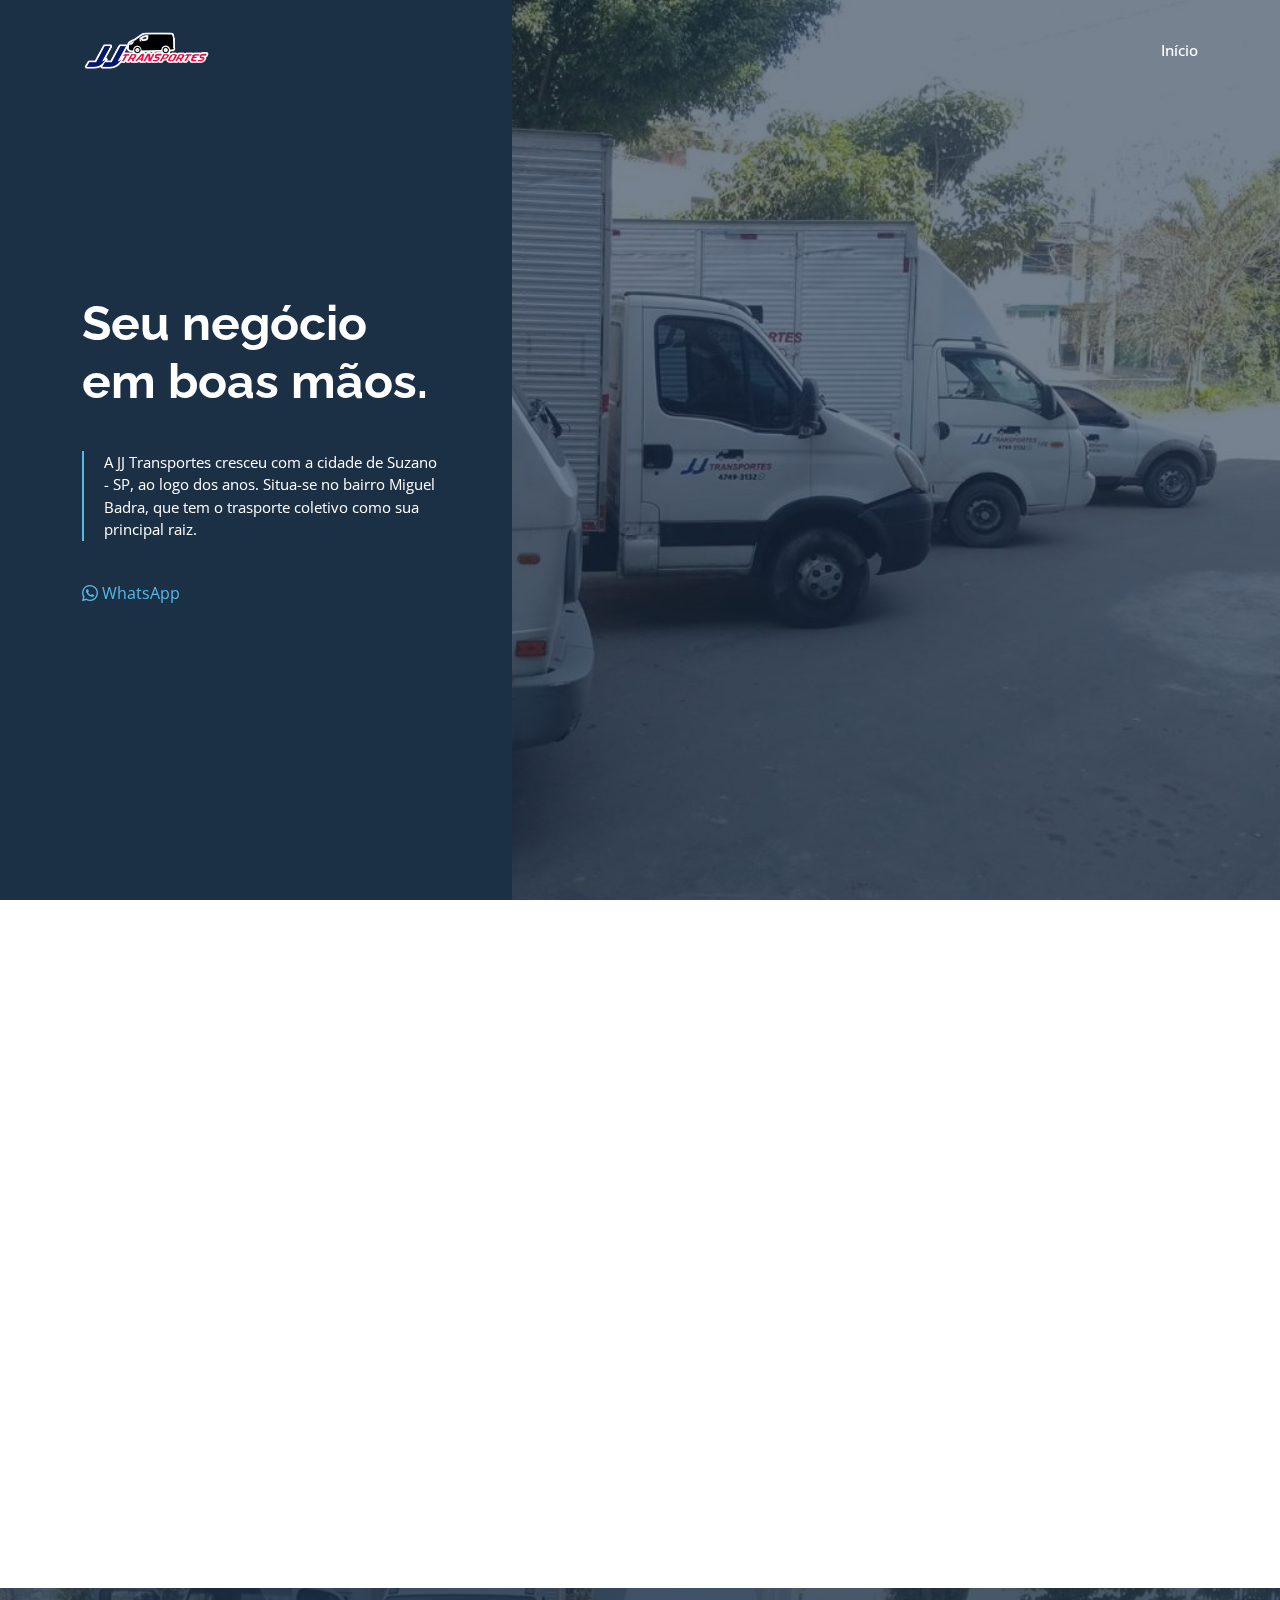
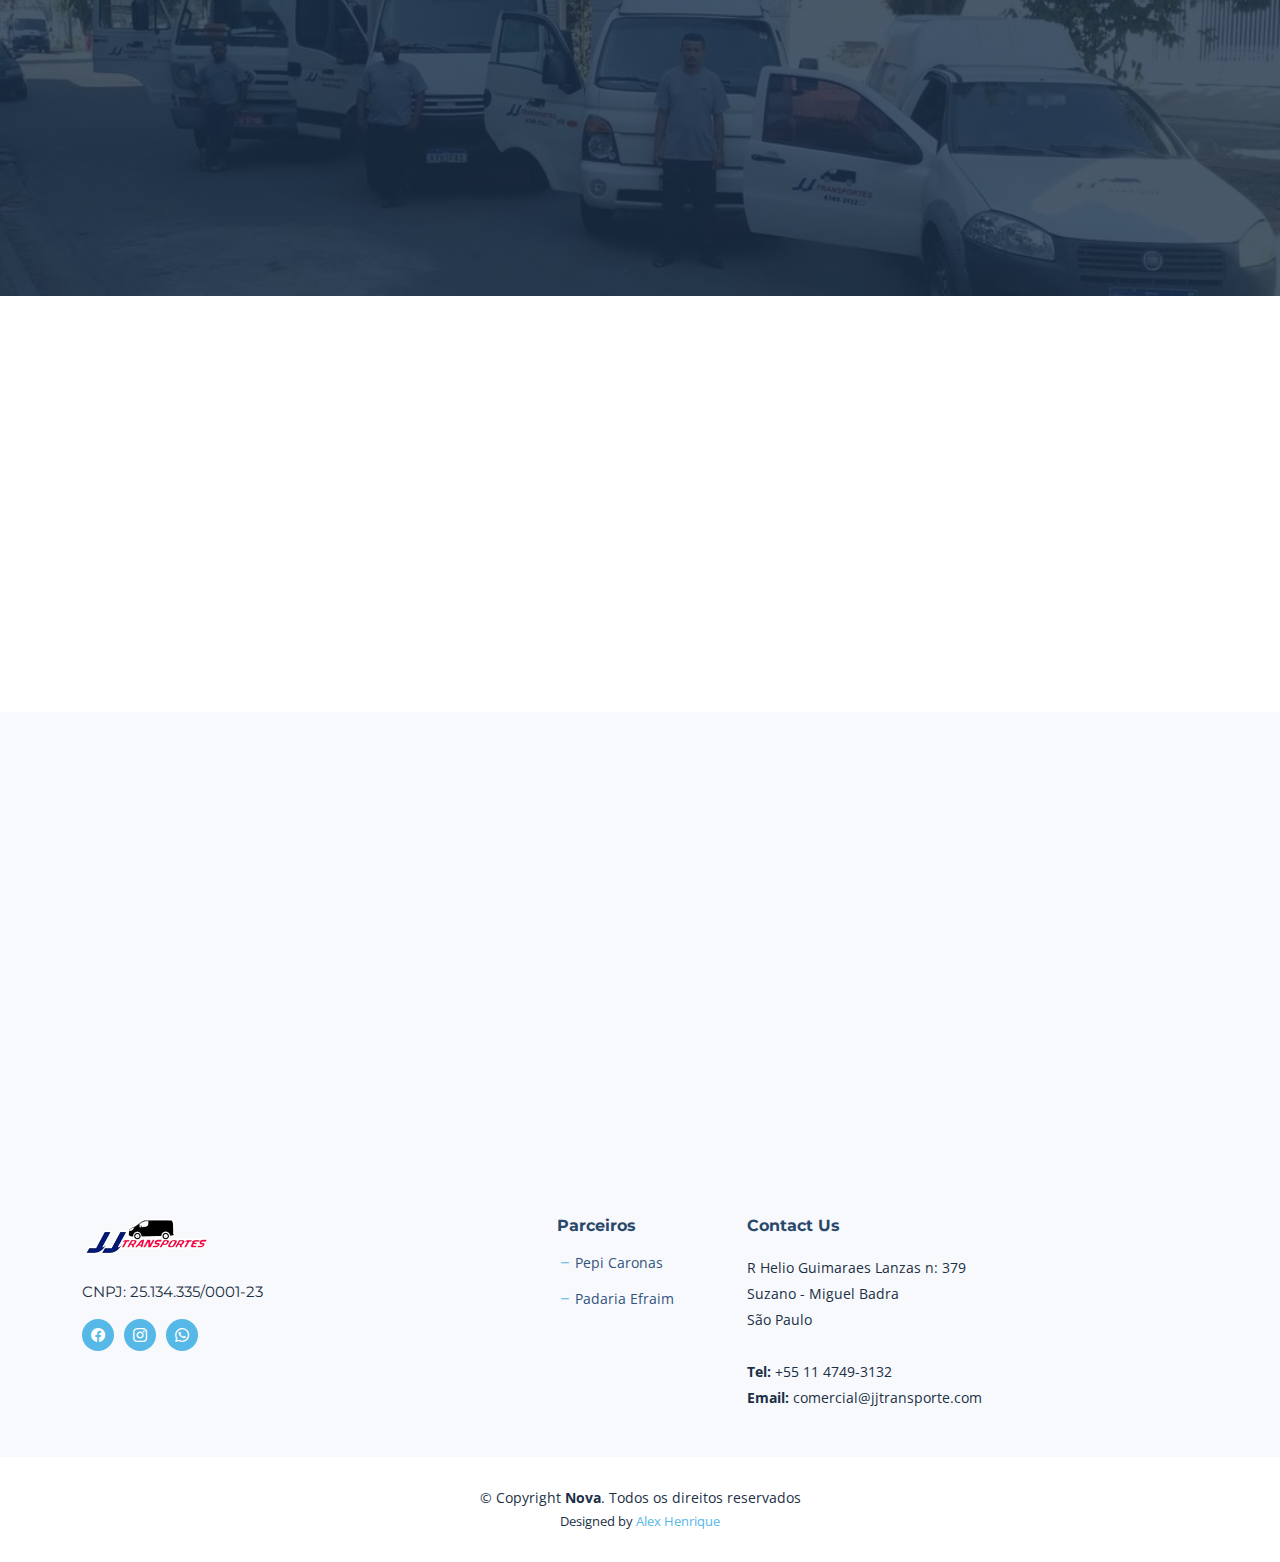
<file: index.html>
<!DOCTYPE html>
<html lang="pt-BR">

<head>
  <meta charset="utf-8">
  <meta content="width=device-width, initial-scale=1.0" name="viewport">

  <title>JJ Transportes</title>
  <meta content="" name="description">
  <meta content="" name="keywords">

  <!-- Favicons -->
  <!-- <link href="assets/img/favicon.png" rel="icon"> -->
  <!-- <link href="assets/img/apple-touch-icon.png" rel="apple-touch-icon"> -->

  <!-- Google Fonts -->
  <link rel="preconnect" href="https://fonts.googleapis.com">
  <link rel="preconnect" href="https://fonts.gstatic.com" crossorigin>
  <link href="https://fonts.googleapis.com/css2?family=Open+Sans:ital,wght@0,300;0,400;0,500;0,600;0,700;1,300;1,400;1,600;1,700&family=Montserrat:ital,wght@0,300;0,400;0,500;0,600;0,700;1,300;1,400;1,500;1,600;1,700&family=Raleway:ital,wght@0,300;0,400;0,500;0,600;0,700;1,300;1,400;1,500;1,600;1,700&display=swap" rel="stylesheet">

  <!-- Vendor CSS Files -->
  <link href="assets/vendor/bootstrap/css/bootstrap.min.css" rel="stylesheet">
  <link href="assets/vendor/bootstrap-icons/bootstrap-icons.css" rel="stylesheet">
  <link href="assets/vendor/aos/aos.css" rel="stylesheet">
  <link href="assets/vendor/glightbox/css/glightbox.min.css" rel="stylesheet">
  <link href="assets/vendor/swiper/swiper-bundle.min.css" rel="stylesheet">
  <link href="assets/vendor/remixicon/remixicon.css" rel="stylesheet">

  <!-- Template Main CSS File -->
  <link href="assets/css/main.css" rel="stylesheet">

  
</head>

<body class="page-index">

  <!-- ======= Header ======= -->
  <header id="header" class="header d-flex align-items-center fixed-top">
    <div class="container-fluid container-xl d-flex align-items-center justify-content-between">

      <a href="index.html" class="logo d-flex align-items-center">
        <!-- Uncomment the line below if you also wish to use an image logo -->
        <img src="assets/img/logo.png" alt="">
        <!-- <h1 class="d-flex align-items-center">Nova</h1> -->
      </a>

      <i class="mobile-nav-toggle mobile-nav-show bi bi-list"></i>
      <i class="mobile-nav-toggle mobile-nav-hide d-none bi bi-x"></i>

      <nav id="navbar" class="navbar">
        <ul>
          <li><a href="index.html" class="active">Início</a></li>
          <!-- <li><a href="#">Sobre</a></li>
          <li><a href="#">Serviços</a></li>          
          <li><a href="#">Contatos</a></li> -->
        </ul>
      </nav><!-- .navbar -->

    </div>
  </header><!-- End Header -->

  <!-- ======= Hero Section ======= -->
  <section id="hero" class="hero d-flex align-items-center">
    <div class="container">
      <div class="row">
        <div class="col-xl-4">
          <h2 data-aos="fade-up">Seu negócio em boas mãos.</h2>
          <blockquote data-aos="fade-up" data-aos-delay="100">
            <p>A JJ Transportes cresceu com a cidade de Suzano - SP, ao logo dos anos. Situa-se no bairro Miguel Badra, que tem o trasporte coletivo como sua principal raiz.</p>
          </blockquote>
          <div class="d-flex" data-aos="fade-up" data-aos-delay="200">
            <a href="https://wa.me/551147493132" class="bi bi-whatsapp"> WhatsApp</a>
            <!-- <a href="https://www.youtube.com/watch?v=LXb3EKWsInQ" class="glightbox btn-watch-video d-flex align-items-center"><i class="bi bi-play-circle"></i><span>Assista o video</span></a> -->
          </div>

        </div>
      </div>
    </div>
  </section><!-- End Hero Section -->

  <main id="main">

    <!-- ======= Porque escolher-nos? ======= -->

    <section id="why-us" class="why-us">
      <div class="container" data-aos="fade-up">

        <div class="section-header">
          <h2>Porque escolher-nos?</h2>

        </div>

        <div class="row g-0" data-aos="fade-up" data-aos-delay="200">

          <div class="col-xl-5 img-bg" style="background-image: url('assets/img/01.jpg')"></div>
          <div class="col-xl-7 slides  position-relative">

            <div class="slides-1 swiper">
              <div class="swiper-wrapper">

                <div class="swiper-slide">
                  <div class="item">
                    <h3 class="mb-3">Levando o que é importante para você com segurança</h3>
                    <!-- <h4 class="mb-3"></h4> -->
                    <p>Levamos todos os tipos de cargas para o Brasil inteiro, sempre com rapidez e a segurança que você precisa.</p>
                  </div>
                </div><!-- End slide item -->

                <div class="swiper-slide">
                  <div class="item">
                    <h3 class="mb-3">Sempre fazendo o melhor para os nossos clientes </h3>
                    <!-- <h4 class="mb-3"></h4> -->
                    <p>A JJ Transportes é uma empresa que preza pelas entregas no prazo. Nosso objetivo é garantir a entrega segura e rápida de mercadorias para nossos clientes.</p>
                  </div>
                </div><!-- End slide item -->

                <div class="swiper-slide">
                  <div class="item">
                    <h3 class="mb-3">Qualidade em todos os setores</h3>
                    <h4 class="mb-3"></h4>
                    <p>A qualidade de serviço em todos os setores com veiculos sempre bem organizados e revisados, e nossos funcionarios uniformizados.</p>
                  </div>
                </div><!-- End slide item -->

                
              </div>
              <div class="swiper-pagination"></div>
            </div>
            <div class="swiper-button-prev"></div>
            <div class="swiper-button-next"></div>
          </div>

        </div>

      </div>
    </section><!-- End Why Choose Us Section -->



    <!-- ======= Call To Action Section ======= -->
    <section id="call-to-action" class="call-to-action">
      <div class="container" data-aos="fade-up">
        <div class="row justify-content-center">
          <div class="col-lg-6 text-center">
            <h3>JJ Transportes</h3>
            <p>Sempre Levando o melhor para você</p>
            <!-- <a class="cta-btn" href="#">Call To Action</a> -->
          </div>
        </div>

      </div>
    </section><!-- End Call To Action Section -->

    <!-- ======= Features Section ======= -->
    <section id="features" class="features">

      <div class="container" data-aos="fade-up">
        <div class="row">
          <div class="col-lg-7" data-aos="fade-up" data-aos-delay="100">
            <h3>O melhor para você</h3>

            <div class="row gy-4">

              <div class="col-md-6">
                <div class="icon-list d-flex">
                  <i class="bi-card-text" style="color: #ffbb2c;"></i>
                  <span>Qualidade</span>
                </div>
              </div><!-- End Icon List Item-->

              <div class="col-md-6">
                <div class="icon-list d-flex">
                  <i class="bi-card-text" style="color: #5578ff;"></i>
                  <span>segurança</span>
                </div>
              </div><!-- End Icon List Item-->

              <div class="col-md-6">
                <div class="icon-list d-flex">
                  <i class="bi-card-text" style="color: #e80368;"></i>
                  <span>Comprometimento</span>
                </div>
              </div><!-- End Icon List Item-->

              <div class="col-md-6">
                <div class="icon-list d-flex">
                  <i class="bi-card-text" style="color: #e361ff;"></i>
                  <span>Portualidade</span>
                </div>
              </div><!-- End Icon List Item-->

              <div class="col-md-6">
                <div class="icon-list d-flex">
                  <i class="ri-database-2-line" style="color: #47aeff;"></i>
                  <span>Respeito</span>
                </div>
              </div><!-- End Icon List Item-->

              <div class="col-md-6">
                <div class="icon-list d-flex">
                  <i class="bi-card-text" style="color: #ffa76e;"></i>
                  <span>Cofiança</span>
                </div>
              </div><!-- End Icon List Item-->

              <div class="col-md-6">
                <div class="icon-list d-flex">
                  <i class="bi-card-text" style="color: #11dbcf;"></i>
                  <span>Integridade</span>
                </div>
              </div><!-- End Icon List Item-->

              <div class="col-md-6">
                <div class="icon-list d-flex">
                  <i class="bi-card-text" style="color: #ff5828;"></i>
                  <span>Rastreamento 24h</span>
                </div>
              </div><!-- End Icon List Item-->
            </div>
          </div>
          <div class="col-lg-5 position-relative" data-aos="fade-up" data-aos-delay="200">
            <div class="phone-wrap">
              <!-- <img src="assets/img/whatsbot.png" alt="Image" class="img-fluid"> -->
            </div>
          </div>
        </div>

      </div>

      <div class="details">
        <div class="container" data-aos="fade-up" data-aos-delay="300">
          <div class="row">
            <div class="col-md-6">
              <h4>Entre em contato pelo<br>WhatsApp</h4>
              <p>Entre em contato e faça seu orçamento pelo WhatsApp, e um de nossos atendentes ira te atender imediatamente</p>
              <a href="https://wa.me/551147493132" class="btn-get-started">Contato</a>
            </div>
          </div>

        </div>
      </div>

    </section><!-- End Features Section -->

    <!-- ======= Recent Blog Posts Section ======= -->
    <!-- <section id="recent-posts" class="recent-posts">
      <div class="container" data-aos="fade-up">

        <div class="section-header">
          <h2>#####</h2>

        </div>

        <div class="row gy-5">

          <div class="col-xl-3 col-md-6" data-aos="fade-up" data-aos-delay="100">
            <div class="post-box">
              <div class="post-img"><img src="assets/img/blog/blog-1.jpg" class="img-fluid" alt=""></div>
              <div class="meta">
                <span class="post-date">Tue, December 12</span>
                <span class="post-author"> / Julia Parker</span>
              </div>
              <h3 class="post-title">Eum ad dolor et. Autem aut fugiat debitis</h3>
              <p>Illum voluptas ab enim placeat. Adipisci enim velit nulla. Vel omnis laudantium. Asperiores eum ipsa est officiis. Modi qui magni est...</p>
              <a href="blog-details.html" class="readmore stretched-link"><span>Read More</span><i class="bi bi-arrow-right"></i></a>
            </div>
          </div>

          <div class="col-xl-3 col-md-6" data-aos="fade-up" data-aos-delay="200">
            <div class="post-box">
              <div class="post-img"><img src="assets/img/blog/blog-2.jpg" class="img-fluid" alt=""></div>
              <div class="meta">
                <span class="post-date">Fri, September 05</span>
                <span class="post-author"> / Mario Douglas</span>
              </div>
              <h3 class="post-title">Et repellendus molestiae qui est sed omnis</h3>
              <p>Voluptatem nesciunt omnis libero autem tempora enim ut ipsam id. Odit quia ab eum assumenda. Quisquam omnis doloribus...</p>
              <a href="blog-details.html" class="readmore stretched-link"><span>Read More</span><i class="bi bi-arrow-right"></i></a>
            </div>
          </div>

          <div class="col-xl-3 col-md-6" data-aos="fade-up" data-aos-delay="300">
            <div class="post-box">
              <div class="post-img"><img src="assets/img/blog/blog-3.jpg" class="img-fluid" alt=""></div>
              <div class="meta">
                <span class="post-date">Tue, July 27</span>
                <span class="post-author"> / Lisa Hunter</span>
              </div>
              <h3 class="post-title">Quia assumenda est et veritati</h3>
              <p>Quia nam eaque omnis explicabo similique eum quaerat similique laboriosam. Quis omnis repellat sed quae consectetur magnam...</p>
              <a href="blog-details.html" class="readmore stretched-link"><span>Read More</span><i class="bi bi-arrow-right"></i></a>
            </div>
          </div>

          <div class="col-xl-3 col-md-6" data-aos="fade-up" data-aos-delay="400">
            <div class="post-box">
              <div class="post-img"><img src="assets/img/blog/blog-4.jpg" class="img-fluid" alt=""></div>
              <div class="meta">
                <span class="post-date">Tue, Sep 16</span>
                <span class="post-author"> / Mario Douglas</span>
              </div>
              <h3 class="post-title">Pariatur quia facilis similique deleniti</h3>
              <p>Et consequatur eveniet nam voluptas commodi cumque ea est ex. Aut quis omnis sint ipsum earum quia eligendi...</p>
              <a href="blog-details.html" class="readmore stretched-link"><span>Read More</span><i class="bi bi-arrow-right"></i></a>
            </div>
          </div>

        </div>

      </div>
    </section> -->
    
    <!-- End Recent Blog Posts Section -->

  </main><!-- End #main -->

  <!-- ======= Footer ======= -->
  <footer id="footer" class="footer">

    <div class="footer-content">
      <div class="container">
        <div class="row gy-4">
          <div class="col-lg-5 col-md-12 footer-info">
            <a href="index.html" class="logo d-flex align-items-center">              
              <img src="assets/img/logo.png" alt="">
            </a>
            <p>CNPJ: 25.134.335/0001-23</p>
            <div class="social-links d-flex  mt-3">
              <!-- <a href="#" class="twitter"><i class="bi bi-twitter"></i></a> -->
              <a href="#" class="facebook"><i class="bi bi-facebook"></i></a>
              <a href="#" class="instagram"><i class="bi bi-instagram"></i></a>
              <a href="https://wa.me/551147493132" class="linkedin"><i class="bi bi-whatsapp"></i></a>
            </div>
          </div>

          <div class="col-lg-2 col-6 footer-links">
            <h4>Parceiros</h4>
            <ul>
              <li><i class="bi bi-dash"></i> <a href="https://pepicaronas.com.br/">Pepi Caronas</a></li>
              <li><i class="bi bi-dash"></i> <a href="https://www.padariaindustrializadaefraim.com/">Padaria Efraim</a></li>
              <!-- <li><i class="bi bi-dash"></i> <a href="#">Services</a></li> -->
              <!-- <li><i class="bi bi-dash"></i> <a href="#">Terms of service</a></li> -->
              <!-- <li><i class="bi bi-dash"></i> <a href="#">Privacy policy</a></li> -->
            </ul>
          </div>

          <!-- <div class="col-lg-2 col-6 footer-links">
            <h4>Our Services</h4>
            <ul>
              <li><i class="bi bi-dash"></i> <a href="#">Web Design</a></li>
              <li><i class="bi bi-dash"></i> <a href="#">Web Development</a></li>
              <li><i class="bi bi-dash"></i> <a href="#">Product Management</a></li>
              <li><i class="bi bi-dash"></i> <a href="#">Marketing</a></li>
              <li><i class="bi bi-dash"></i> <a href="#">Graphic Design</a></li>
            </ul>
          </div> -->

          <div class="col-lg-3 col-md-12 footer-contact text-center text-md-start">
            <h4>Contact Us</h4>
            <p>
              R Helio Guimaraes Lanzas n: 379 <br>
              Suzano - Miguel Badra<br>
              São Paulo <br><br>
              <strong>Tel:</strong> +55 11 4749-3132<br>
              <strong>Email:</strong> comercial@jjtransporte.com<br>
            </p>

          </div>

        </div>
      </div>
    </div>

    <div class="footer-legal">
      <div class="container">
        <div class="copyright">
          &copy; Copyright <strong><span>Nova</span></strong>. Todos os direitos reservados
        </div>
        <div class="credits">
          
          Designed by <a href="#">Alex Henrique</a>
        </div>
      </div>
    </div>
  </footer><!-- End Footer -->
  <!-- End Footer -->

  <a href="#" class="scroll-top d-flex align-items-center justify-content-center"><i class="bi bi-arrow-up-short"></i></a>

  <div id="preloader"></div>

  <!-- Vendor JS Files -->
  <script src="assets/vendor/bootstrap/js/bootstrap.bundle.min.js"></script>
  <script src="assets/vendor/aos/aos.js"></script>
  <script src="assets/vendor/glightbox/js/glightbox.min.js"></script>
  <script src="assets/vendor/swiper/swiper-bundle.min.js"></script>
  <script src="assets/vendor/isotope-layout/isotope.pkgd.min.js"></script>
  <script src="assets/vendor/php-email-form/validate.js"></script>

  <!-- Template Main JS File -->
  <script src="assets/js/main.js"></script>

</body>

</html>
</file>
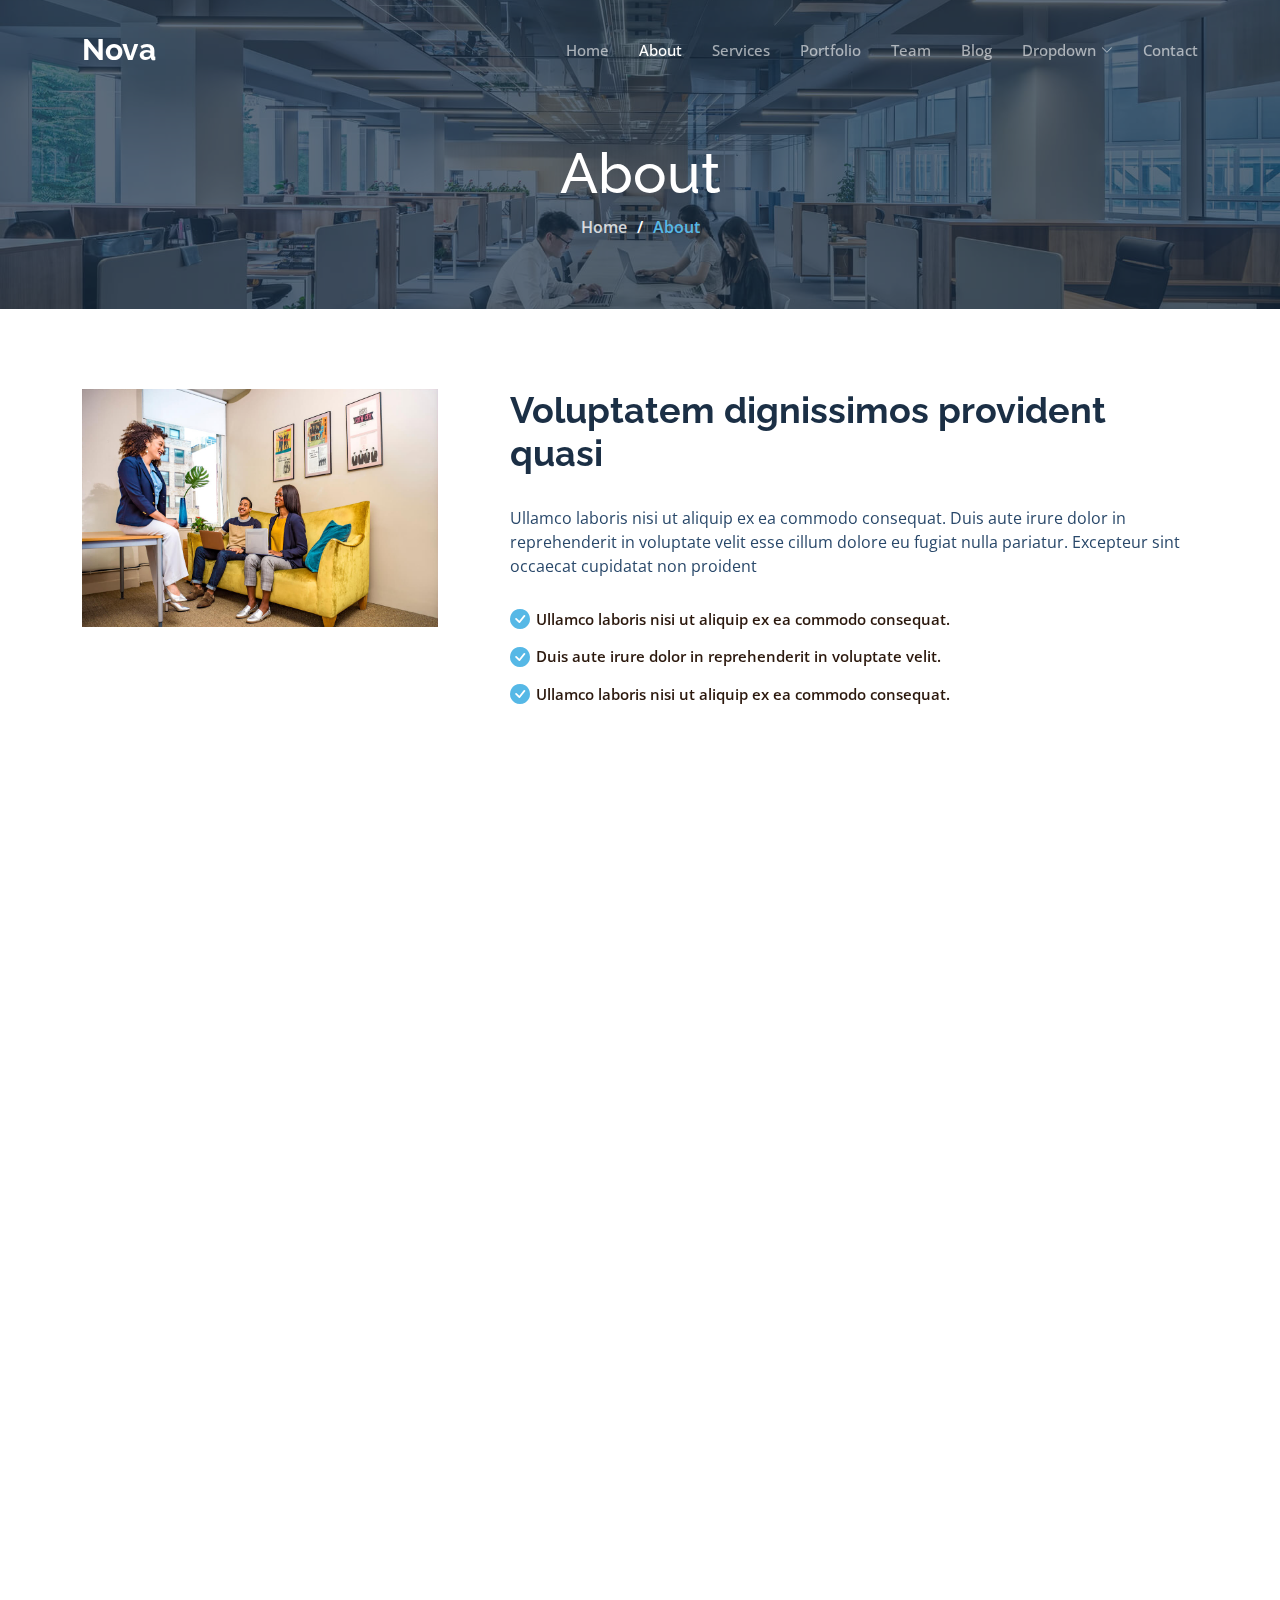
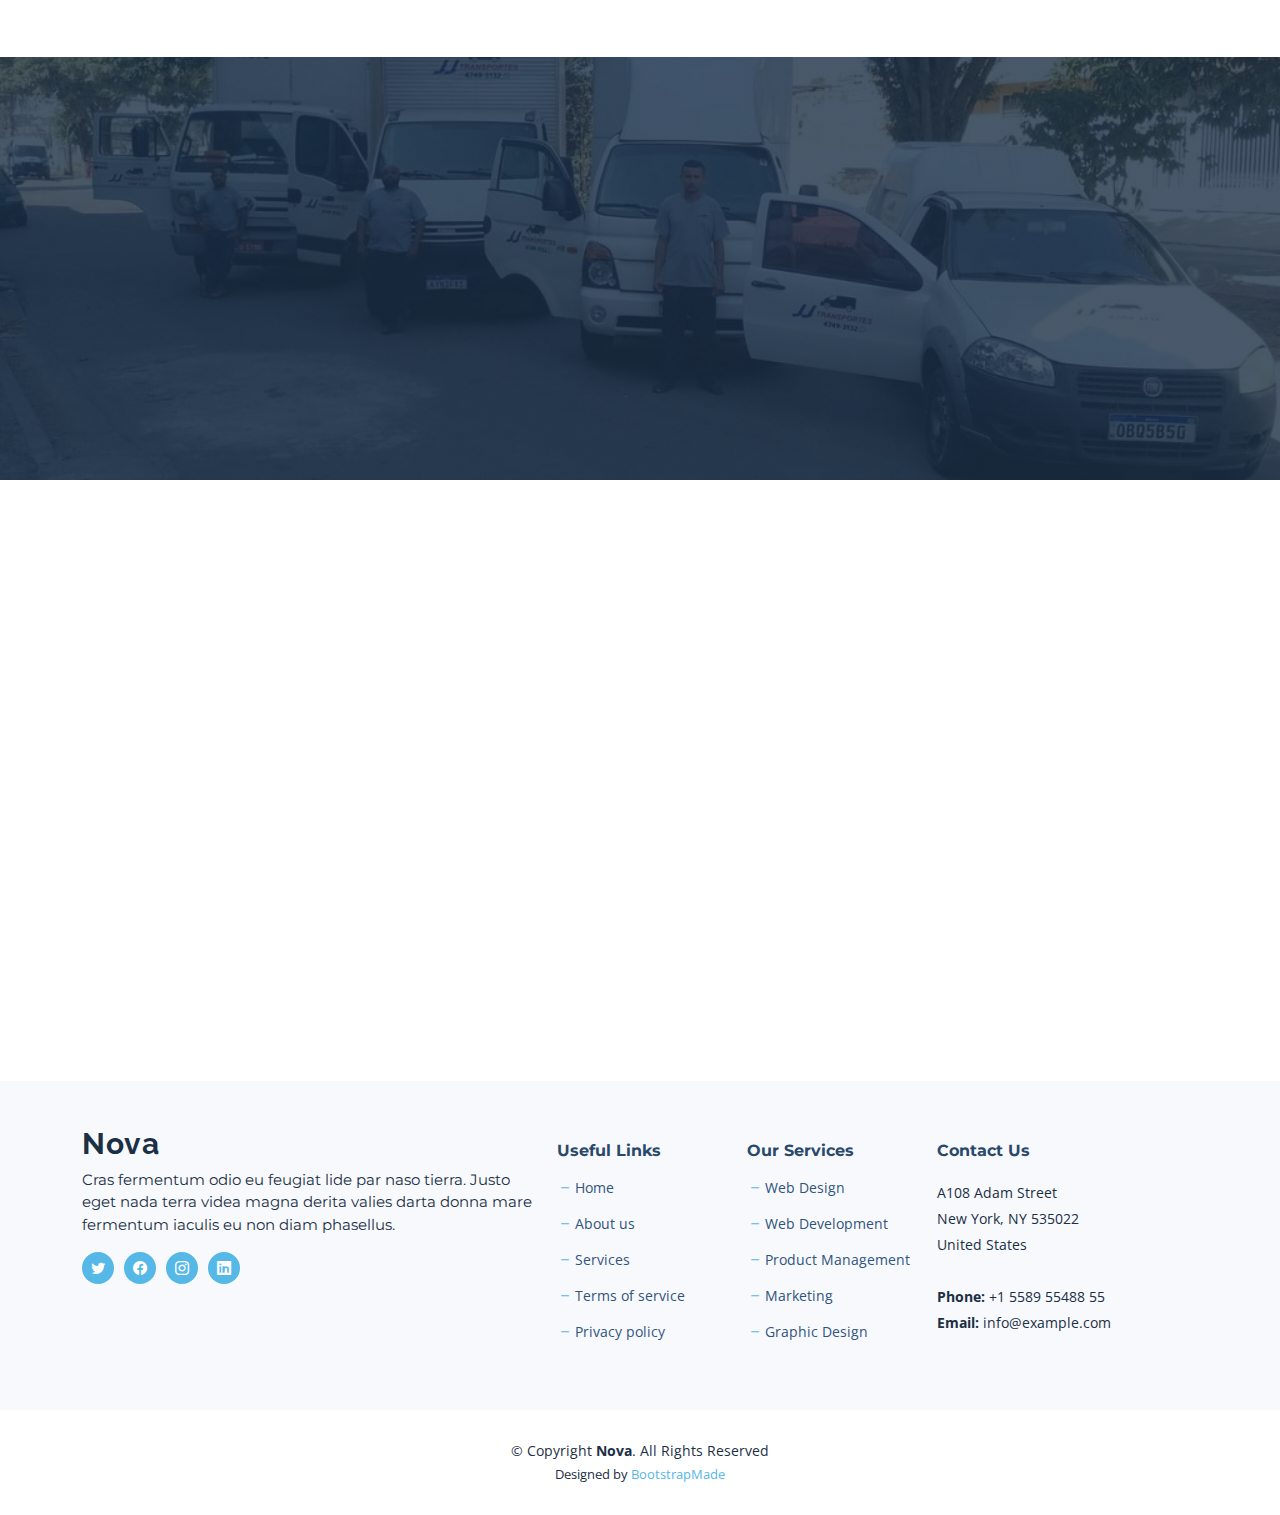
<file: about.html>
<!DOCTYPE html>
<html lang="en">

<head>
  <meta charset="utf-8">
  <meta content="width=device-width, initial-scale=1.0" name="viewport">

  <title>Nova Bootstrap Template - About</title>
  <meta content="" name="description">
  <meta content="" name="keywords">

  <!-- Favicons -->
  <link href="assets/img/favicon.png" rel="icon">
  <link href="assets/img/apple-touch-icon.png" rel="apple-touch-icon">

  <!-- Google Fonts -->
  <link rel="preconnect" href="https://fonts.googleapis.com">
  <link rel="preconnect" href="https://fonts.gstatic.com" crossorigin>
  <link href="https://fonts.googleapis.com/css2?family=Open+Sans:ital,wght@0,300;0,400;0,500;0,600;0,700;1,300;1,400;1,600;1,700&family=Montserrat:ital,wght@0,300;0,400;0,500;0,600;0,700;1,300;1,400;1,500;1,600;1,700&family=Raleway:ital,wght@0,300;0,400;0,500;0,600;0,700;1,300;1,400;1,500;1,600;1,700&display=swap" rel="stylesheet">

  <!-- Vendor CSS Files -->
  <link href="assets/vendor/bootstrap/css/bootstrap.min.css" rel="stylesheet">
  <link href="assets/vendor/bootstrap-icons/bootstrap-icons.css" rel="stylesheet">
  <link href="assets/vendor/aos/aos.css" rel="stylesheet">
  <link href="assets/vendor/glightbox/css/glightbox.min.css" rel="stylesheet">
  <link href="assets/vendor/swiper/swiper-bundle.min.css" rel="stylesheet">
  <link href="assets/vendor/remixicon/remixicon.css" rel="stylesheet">

  <!-- Template Main CSS File -->
  <link href="assets/css/main.css" rel="stylesheet">

 
</head>

<body class="page-about">

  <!-- ======= Header ======= -->
  <header id="header" class="header d-flex align-items-center fixed-top">
    <div class="container-fluid container-xl d-flex align-items-center justify-content-between">

      <a href="index.html" class="logo d-flex align-items-center">
        <!-- Uncomment the line below if you also wish to use an image logo -->
        <!-- <img src="assets/img/logo.png" alt=""> -->
        <h1 class="d-flex align-items-center">Nova</h1>
      </a>

      <i class="mobile-nav-toggle mobile-nav-show bi bi-list"></i>
      <i class="mobile-nav-toggle mobile-nav-hide d-none bi bi-x"></i>

      <nav id="navbar" class="navbar">
        <ul>
          <li><a href="index.html">Home</a></li>
          <li><a href="about.html" class="active">About</a></li>
          <li><a href="services.html">Services</a></li>
          <li><a href="portfolio.html">Portfolio</a></li>
          <li><a href="team.html">Team</a></li>
          <li><a href="blog.html">Blog</a></li>
          <li class="dropdown"><a href="#"><span>Dropdown</span> <i class="bi bi-chevron-down dropdown-indicator"></i></a>
            <ul>
              <li><a href="#">Dropdown 1</a></li>
              <li class="dropdown"><a href="#"><span>Deep Dropdown</span> <i class="bi bi-chevron-down dropdown-indicator"></i></a>
                <ul>
                  <li><a href="#">Deep Dropdown 1</a></li>
                  <li><a href="#">Deep Dropdown 2</a></li>
                  <li><a href="#">Deep Dropdown 3</a></li>
                  <li><a href="#">Deep Dropdown 4</a></li>
                  <li><a href="#">Deep Dropdown 5</a></li>
                </ul>
              </li>
              <li><a href="#">Dropdown 2</a></li>
              <li><a href="#">Dropdown 3</a></li>
              <li><a href="#">Dropdown 4</a></li>
            </ul>
          </li>
          <li><a href="contact.html">Contact</a></li>
        </ul>
      </nav><!-- .navbar -->

    </div>
  </header><!-- End Header -->

  <main id="main">

    <!-- ======= Breadcrumbs ======= -->
    <div class="breadcrumbs d-flex align-items-center" style="background-image: url('assets/img/about-header.jpg');">
      <div class="container position-relative d-flex flex-column align-items-center">

        <h2>About</h2>
        <ol>
          <li><a href="index.html">Home</a></li>
          <li>About</li>
        </ol>

      </div>
    </div><!-- End Breadcrumbs -->

    <!-- ======= About Section ======= -->
    <section id="about" class="about">
      <div class="container" data-aos="fade-up">

        <div class="row gy-4" data-aos="fade-up">
          <div class="col-lg-4">
            <img src="assets/img/about.jpg" class="img-fluid" alt="">
          </div>
          <div class="col-lg-8">
            <div class="content ps-lg-5">
              <h3>Voluptatem dignissimos provident quasi</h3>
              <p>
                Ullamco laboris nisi ut aliquip ex ea commodo consequat. Duis aute irure dolor in reprehenderit in voluptate
                velit esse cillum dolore eu fugiat nulla pariatur. Excepteur sint occaecat cupidatat non proident
              </p>
              <ul>
                <li><i class="bi bi-check-circle-fill"></i> Ullamco laboris nisi ut aliquip ex ea commodo consequat.</li>
                <li><i class="bi bi-check-circle-fill"></i> Duis aute irure dolor in reprehenderit in voluptate velit.</li>
                <li><i class="bi bi-check-circle-fill"></i> Ullamco laboris nisi ut aliquip ex ea commodo consequat.</li>
              </ul>
            </div>
          </div>
        </div>

      </div>
    </section><!-- End About Section -->

    <!-- ======= Why Choose Us Section ======= -->
    <section id="why-us" class="why-us">
      <div class="container" data-aos="fade-up">

        <div class="section-header">
          <h2>Why Choose Us</h2>

        </div>

        <div class="row g-0" data-aos="fade-up" data-aos-delay="200">

          <div class="col-xl-5 img-bg" style="background-image: url('assets/img/why-us-bg.jpg')"></div>
          <div class="col-xl-7 slides  position-relative">

            <div class="slides-1 swiper">
              <div class="swiper-wrapper">

                <div class="swiper-slide">
                  <div class="item">
                    <h3 class="mb-3">Let's grow your business together</h3>
                    <h4 class="mb-3">Optio reiciendis accusantium iusto architecto at quia minima maiores quidem, dolorum.</h4>
                    <p>Lorem ipsum dolor sit amet consectetur adipisicing elit. Repellendus, ipsam perferendis asperiores explicabo vel tempore velit totam, natus nesciunt accusantium dicta quod quibusdam ipsum maiores nobis non, eum. Ullam reiciendis dignissimos laborum aut, magni voluptatem velit doloribus quas sapiente optio.</p>
                  </div>
                </div><!-- End slide item -->

                <div class="swiper-slide">
                  <div class="item">
                    <h3 class="mb-3">Unde perspiciatis ut repellat dolorem</h3>
                    <h4 class="mb-3">Amet cumque nam sed voluptas doloribus iusto. Dolorem eos aliquam quis.</h4>
                    <p>Dolorem quia fuga consectetur voluptatem. Earum consequatur nulla maxime necessitatibus cum accusamus. Voluptatem dolorem ut numquam dolorum delectus autem veritatis facilis. Et ea ut repellat ea. Facere est dolores fugiat dolor.</p>
                  </div>
                </div><!-- End slide item -->

                <div class="swiper-slide">
                  <div class="item">
                    <h3 class="mb-3">Aliquid non alias minus</h3>
                    <h4 class="mb-3">Necessitatibus voluptatibus explicabo dolores a vitae voluptatum.</h4>
                    <p>Neque voluptates aut. Soluta aut perspiciatis porro deserunt. Voluptate ut itaque velit. Aut consectetur voluptatem aspernatur sequi sit laborum. Voluptas enim dolorum fugiat aut.</p>
                  </div>
                </div><!-- End slide item -->

                <div class="swiper-slide">
                  <div class="item">
                    <h3 class="mb-3">Necessitatibus suscipit non voluptatem quibusdam</h3>
                    <h4 class="mb-3">Tempora quos est ut quia adipisci ut voluptas. Deleniti laborum soluta nihil est. Eum similique neque autem ut.</h4>
                    <p>Ut rerum et autem vel. Et rerum molestiae aut sit vel incidunt sit at voluptatem. Saepe dolorem et sed voluptate impedit. Ad et qui sint at qui animi animi rerum.</p>
                  </div>
                </div><!-- End slide item -->

              </div>
              <div class="swiper-pagination"></div>
            </div>
            <div class="swiper-button-prev"></div>
            <div class="swiper-button-next"></div>
          </div>

        </div>

      </div>
    </section><!-- End Why Choose Us Section -->

    <!-- ======= Call To Action Section ======= -->
    <section id="call-to-action" class="call-to-action">
      <div class="container" data-aos="fade-up">
        <div class="row justify-content-center">
          <div class="col-lg-6 text-center">
            <h3>Ut fugiat aliquam aut non</h3>
            <p>Duis aute irure dolor in reprehenderit in voluptate velit esse cillum dolore eu fugiat nulla pariatur. Excepteur sint occaecat cupidatat non proident.</p>
            <a class="cta-btn" href="#">Call To Action</a>
          </div>
        </div>

      </div>
    </section><!-- End Call To Action Section -->

    <!-- ======= Team Section ======= -->
    <section id="team" class="team">
      <div class="container" data-aos="fade-up">

        <div class="section-header">
          <h2>Our Team</h2>

        </div>

        <div class="row gy-4">

          <div class="col-lg-3 col-md-6" data-aos="fade-up" data-aos-delay="100">
            <div class="team-member">
              <div class="member-img">
                <img src="assets/img/team/team-1.jpg" class="img-fluid" alt="">
                <div class="social">
                  <a href=""><i class="bi bi-twitter"></i></a>
                  <a href=""><i class="bi bi-facebook"></i></a>
                  <a href=""><i class="bi bi-instagram"></i></a>
                  <a href=""><i class="bi bi-linkedin"></i></a>
                </div>
              </div>
              <div class="member-info">
                <h4>Walter White</h4>
                <span>Chief Executive Officer</span>
              </div>
            </div>
          </div><!-- End Team Member -->

          <div class="col-lg-3 col-md-6" data-aos="fade-up" data-aos-delay="200">
            <div class="team-member">
              <div class="member-img">
                <img src="assets/img/team/team-2.jpg" class="img-fluid" alt="">
                <div class="social">
                  <a href=""><i class="bi bi-twitter"></i></a>
                  <a href=""><i class="bi bi-facebook"></i></a>
                  <a href=""><i class="bi bi-instagram"></i></a>
                  <a href=""><i class="bi bi-linkedin"></i></a>
                </div>
              </div>
              <div class="member-info">
                <h4>Sarah Jhonson</h4>
                <span>Product Manager</span>
              </div>
            </div>
          </div><!-- End Team Member -->

          <div class="col-lg-3 col-md-6" data-aos="fade-up" data-aos-delay="300">
            <div class="team-member">
              <div class="member-img">
                <img src="assets/img/team/team-3.jpg" class="img-fluid" alt="">
                <div class="social">
                  <a href=""><i class="bi bi-twitter"></i></a>
                  <a href=""><i class="bi bi-facebook"></i></a>
                  <a href=""><i class="bi bi-instagram"></i></a>
                  <a href=""><i class="bi bi-linkedin"></i></a>
                </div>
              </div>
              <div class="member-info">
                <h4>William Anderson</h4>
                <span>CTO</span>
              </div>
            </div>
          </div><!-- End Team Member -->

          <div class="col-lg-3 col-md-6" data-aos="fade-up" data-aos-delay="400">
            <div class="team-member">
              <div class="member-img">
                <img src="assets/img/team/team-4.jpg" class="img-fluid" alt="">
                <div class="social">
                  <a href=""><i class="bi bi-twitter"></i></a>
                  <a href=""><i class="bi bi-facebook"></i></a>
                  <a href=""><i class="bi bi-instagram"></i></a>
                  <a href=""><i class="bi bi-linkedin"></i></a>
                </div>
              </div>
              <div class="member-info">
                <h4>Amanda Jepson</h4>
                <span>Accountant</span>
              </div>
            </div>
          </div><!-- End Team Member -->

        </div>

      </div>
    </section><!-- End Team Section -->

  </main><!-- End #main -->

  <!-- ======= Footer ======= -->
  <footer id="footer" class="footer">

    <div class="footer-content">
      <div class="container">
        <div class="row gy-4">
          <div class="col-lg-5 col-md-12 footer-info">
            <a href="index.html" class="logo d-flex align-items-center">
              <span>Nova</span>
            </a>
            <p>Cras fermentum odio eu feugiat lide par naso tierra. Justo eget nada terra videa magna derita valies darta donna mare fermentum iaculis eu non diam phasellus.</p>
            <div class="social-links d-flex  mt-3">
              <a href="#" class="twitter"><i class="bi bi-twitter"></i></a>
              <a href="#" class="facebook"><i class="bi bi-facebook"></i></a>
              <a href="#" class="instagram"><i class="bi bi-instagram"></i></a>
              <a href="#" class="linkedin"><i class="bi bi-linkedin"></i></a>
            </div>
          </div>

          <div class="col-lg-2 col-6 footer-links">
            <h4>Useful Links</h4>
            <ul>
              <li><i class="bi bi-dash"></i> <a href="#">Home</a></li>
              <li><i class="bi bi-dash"></i> <a href="#">About us</a></li>
              <li><i class="bi bi-dash"></i> <a href="#">Services</a></li>
              <li><i class="bi bi-dash"></i> <a href="#">Terms of service</a></li>
              <li><i class="bi bi-dash"></i> <a href="#">Privacy policy</a></li>
            </ul>
          </div>

          <div class="col-lg-2 col-6 footer-links">
            <h4>Our Services</h4>
            <ul>
              <li><i class="bi bi-dash"></i> <a href="#">Web Design</a></li>
              <li><i class="bi bi-dash"></i> <a href="#">Web Development</a></li>
              <li><i class="bi bi-dash"></i> <a href="#">Product Management</a></li>
              <li><i class="bi bi-dash"></i> <a href="#">Marketing</a></li>
              <li><i class="bi bi-dash"></i> <a href="#">Graphic Design</a></li>
            </ul>
          </div>

          <div class="col-lg-3 col-md-12 footer-contact text-center text-md-start">
            <h4>Contact Us</h4>
            <p>
              A108 Adam Street <br>
              New York, NY 535022<br>
              United States <br><br>
              <strong>Phone:</strong> +1 5589 55488 55<br>
              <strong>Email:</strong> info@example.com<br>
            </p>

          </div>

        </div>
      </div>
    </div>

    <div class="footer-legal">
      <div class="container">
        <div class="copyright">
          &copy; Copyright <strong><span>Nova</span></strong>. All Rights Reserved
        </div>
        <div class="credits">
         
          Designed by <a href="https://bootstrapmade.com/">BootstrapMade</a>
        </div>
      </div>
    </div>
  </footer><!-- End Footer -->
  <!-- End Footer -->

  <a href="#" class="scroll-top d-flex align-items-center justify-content-center"><i class="bi bi-arrow-up-short"></i></a>

  <div id="preloader"></div>

  <!-- Vendor JS Files -->
  <script src="assets/vendor/bootstrap/js/bootstrap.bundle.min.js"></script>
  <script src="assets/vendor/aos/aos.js"></script>
  <script src="assets/vendor/glightbox/js/glightbox.min.js"></script>
  <script src="assets/vendor/swiper/swiper-bundle.min.js"></script>
  <script src="assets/vendor/isotope-layout/isotope.pkgd.min.js"></script>
  <script src="assets/vendor/php-email-form/validate.js"></script>

  <!-- Template Main JS File -->
  <script src="assets/js/main.js"></script>

</body>

</html>
</file>
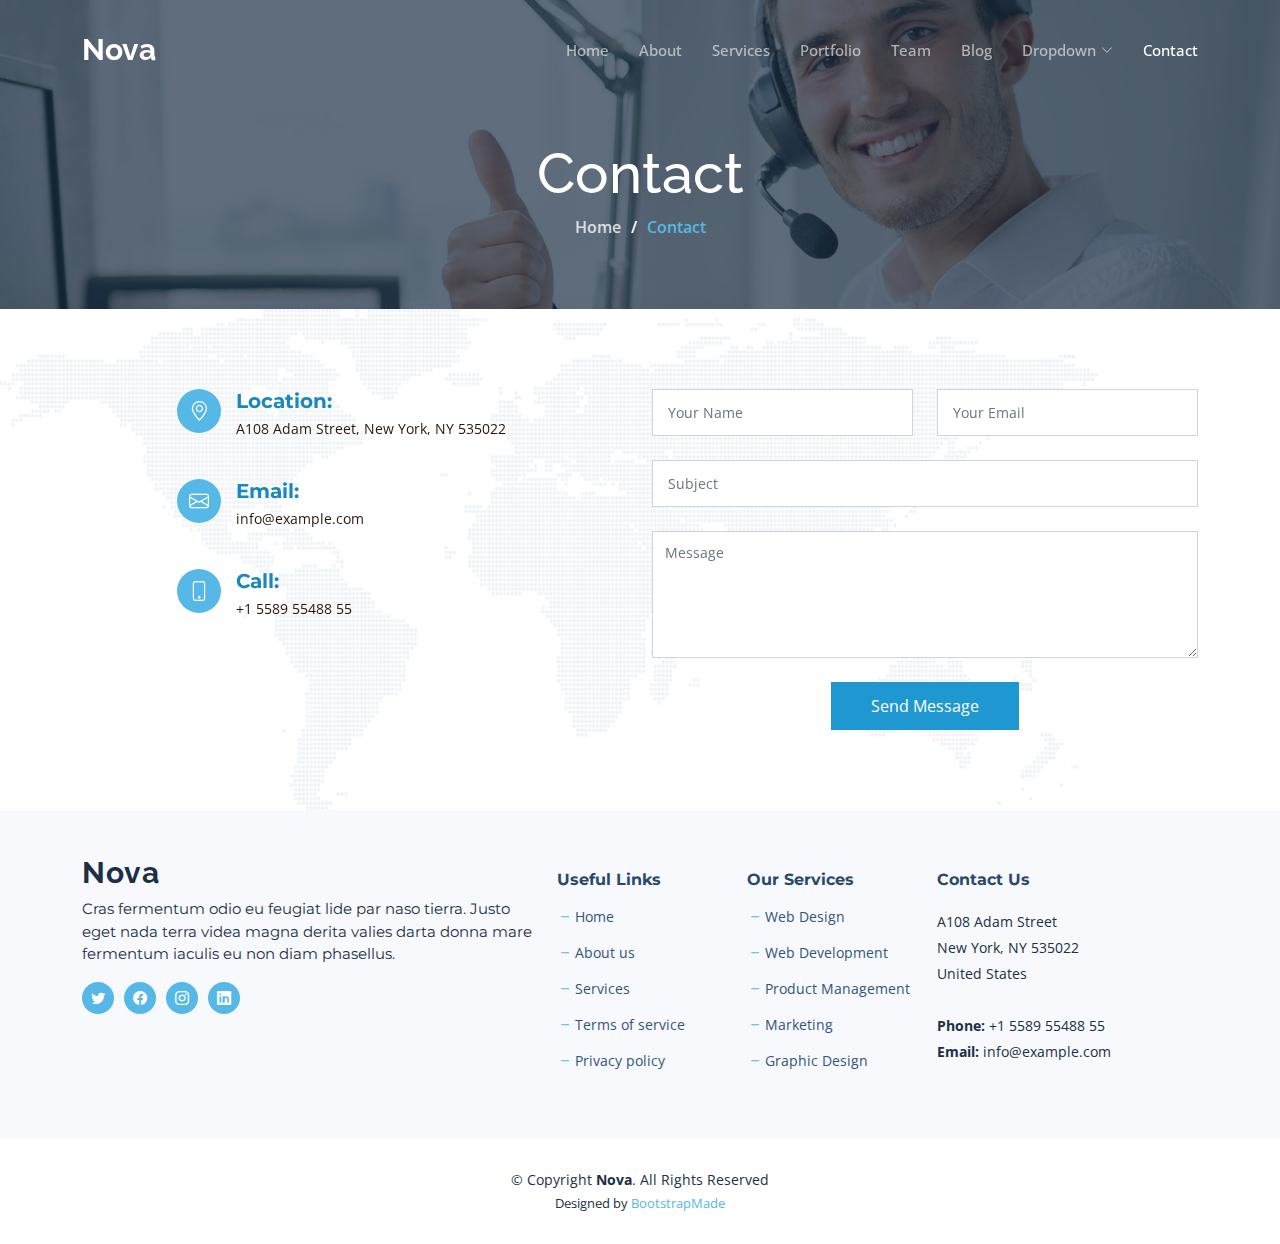
<file: contact.html>
<!DOCTYPE html>
<html lang="en">

<head>
  <meta charset="utf-8">
  <meta content="width=device-width, initial-scale=1.0" name="viewport">

  <title>Nova Bootstrap Template - Contact</title>
  <meta content="" name="description">
  <meta content="" name="keywords">

  <!-- Favicons -->
  <link href="assets/img/favicon.png" rel="icon">
  <link href="assets/img/apple-touch-icon.png" rel="apple-touch-icon">

  <!-- Google Fonts -->
  <link rel="preconnect" href="https://fonts.googleapis.com">
  <link rel="preconnect" href="https://fonts.gstatic.com" crossorigin>
  <link href="https://fonts.googleapis.com/css2?family=Open+Sans:ital,wght@0,300;0,400;0,500;0,600;0,700;1,300;1,400;1,600;1,700&family=Montserrat:ital,wght@0,300;0,400;0,500;0,600;0,700;1,300;1,400;1,500;1,600;1,700&family=Raleway:ital,wght@0,300;0,400;0,500;0,600;0,700;1,300;1,400;1,500;1,600;1,700&display=swap" rel="stylesheet">

  <!-- Vendor CSS Files -->
  <link href="assets/vendor/bootstrap/css/bootstrap.min.css" rel="stylesheet">
  <link href="assets/vendor/bootstrap-icons/bootstrap-icons.css" rel="stylesheet">
  <link href="assets/vendor/aos/aos.css" rel="stylesheet">
  <link href="assets/vendor/glightbox/css/glightbox.min.css" rel="stylesheet">
  <link href="assets/vendor/swiper/swiper-bundle.min.css" rel="stylesheet">
  <link href="assets/vendor/remixicon/remixicon.css" rel="stylesheet">

  <!-- Template Main CSS File -->
  <link href="assets/css/main.css" rel="stylesheet">

  
</head>

<body class="page-contact">

  <!-- ======= Header ======= -->
  <header id="header" class="header d-flex align-items-center fixed-top">
    <div class="container-fluid container-xl d-flex align-items-center justify-content-between">

      <a href="index.html" class="logo d-flex align-items-center">
        <!-- Uncomment the line below if you also wish to use an image logo -->
        <!-- <img src="assets/img/logo.png" alt=""> -->
        <h1 class="d-flex align-items-center">Nova</h1>
      </a>

      <i class="mobile-nav-toggle mobile-nav-show bi bi-list"></i>
      <i class="mobile-nav-toggle mobile-nav-hide d-none bi bi-x"></i>

      <nav id="navbar" class="navbar">
        <ul>
          <li><a href="index.html">Home</a></li>
          <li><a href="about.html">About</a></li>
          <li><a href="services.html">Services</a></li>
          <li><a href="portfolio.html">Portfolio</a></li>
          <li><a href="team.html">Team</a></li>
          <li><a href="blog.html">Blog</a></li>
          <li class="dropdown"><a href="#"><span>Dropdown</span> <i class="bi bi-chevron-down dropdown-indicator"></i></a>
            <ul>
              <li><a href="#">Dropdown 1</a></li>
              <li class="dropdown"><a href="#"><span>Deep Dropdown</span> <i class="bi bi-chevron-down dropdown-indicator"></i></a>
                <ul>
                  <li><a href="#">Deep Dropdown 1</a></li>
                  <li><a href="#">Deep Dropdown 2</a></li>
                  <li><a href="#">Deep Dropdown 3</a></li>
                  <li><a href="#">Deep Dropdown 4</a></li>
                  <li><a href="#">Deep Dropdown 5</a></li>
                </ul>
              </li>
              <li><a href="#">Dropdown 2</a></li>
              <li><a href="#">Dropdown 3</a></li>
              <li><a href="#">Dropdown 4</a></li>
            </ul>
          </li>
          <li><a href="contact.html" class="active">Contact</a></li>
        </ul>
      </nav><!-- .navbar -->

    </div>
  </header><!-- End Header -->

  <main id="main">

    <!-- ======= Breadcrumbs ======= -->
    <div class="breadcrumbs d-flex align-items-center" style="background-image: url('assets/img/contact-header.jpg');">
      <div class="container position-relative d-flex flex-column align-items-center">

        <h2>Contact</h2>
        <ol>
          <li><a href="index.html">Home</a></li>
          <li>Contact</li>
        </ol>

      </div>
    </div><!-- End Breadcrumbs -->

    <!-- ======= Contact Section ======= -->
    <section id="contact" class="contact">
      <div class="container position-relative" data-aos="fade-up">

        <div class="row gy-4 d-flex justify-content-end">

          <div class="col-lg-5" data-aos="fade-up" data-aos-delay="100">

            <div class="info-item d-flex">
              <i class="bi bi-geo-alt flex-shrink-0"></i>
              <div>
                <h4>Location:</h4>
                <p>A108 Adam Street, New York, NY 535022</p>
              </div>
            </div><!-- End Info Item -->

            <div class="info-item d-flex">
              <i class="bi bi-envelope flex-shrink-0"></i>
              <div>
                <h4>Email:</h4>
                <p>info@example.com</p>
              </div>
            </div><!-- End Info Item -->

            <div class="info-item d-flex">
              <i class="bi bi-phone flex-shrink-0"></i>
              <div>
                <h4>Call:</h4>
                <p>+1 5589 55488 55</p>
              </div>
            </div><!-- End Info Item -->

          </div>

          <div class="col-lg-6" data-aos="fade-up" data-aos-delay="250">

            <form action="forms/contact.php" method="post" role="form" class="php-email-form">
              <div class="row">
                <div class="col-md-6 form-group">
                  <input type="text" name="name" class="form-control" id="name" placeholder="Your Name" required>
                </div>
                <div class="col-md-6 form-group mt-3 mt-md-0">
                  <input type="email" class="form-control" name="email" id="email" placeholder="Your Email" required>
                </div>
              </div>
              <div class="form-group mt-3">
                <input type="text" class="form-control" name="subject" id="subject" placeholder="Subject" required>
              </div>
              <div class="form-group mt-3">
                <textarea class="form-control" name="message" rows="5" placeholder="Message" required></textarea>
              </div>
              <div class="my-3">
                <div class="loading">Loading</div>
                <div class="error-message"></div>
                <div class="sent-message">Your message has been sent. Thank you!</div>
              </div>
              <div class="text-center"><button type="submit">Send Message</button></div>
            </form>

          </div><!-- End Contact Form -->

        </div>

      </div>
    </section><!-- End Contact Section -->

  </main><!-- End #main -->

  <!-- ======= Footer ======= -->
  <footer id="footer" class="footer">

    <div class="footer-content">
      <div class="container">
        <div class="row gy-4">
          <div class="col-lg-5 col-md-12 footer-info">
            <a href="index.html" class="logo d-flex align-items-center">
              <span>Nova</span>
            </a>
            <p>Cras fermentum odio eu feugiat lide par naso tierra. Justo eget nada terra videa magna derita valies darta donna mare fermentum iaculis eu non diam phasellus.</p>
            <div class="social-links d-flex  mt-3">
              <a href="#" class="twitter"><i class="bi bi-twitter"></i></a>
              <a href="#" class="facebook"><i class="bi bi-facebook"></i></a>
              <a href="#" class="instagram"><i class="bi bi-instagram"></i></a>
              <a href="#" class="linkedin"><i class="bi bi-linkedin"></i></a>
            </div>
          </div>

          <div class="col-lg-2 col-6 footer-links">
            <h4>Useful Links</h4>
            <ul>
              <li><i class="bi bi-dash"></i> <a href="#">Home</a></li>
              <li><i class="bi bi-dash"></i> <a href="#">About us</a></li>
              <li><i class="bi bi-dash"></i> <a href="#">Services</a></li>
              <li><i class="bi bi-dash"></i> <a href="#">Terms of service</a></li>
              <li><i class="bi bi-dash"></i> <a href="#">Privacy policy</a></li>
            </ul>
          </div>

          <div class="col-lg-2 col-6 footer-links">
            <h4>Our Services</h4>
            <ul>
              <li><i class="bi bi-dash"></i> <a href="#">Web Design</a></li>
              <li><i class="bi bi-dash"></i> <a href="#">Web Development</a></li>
              <li><i class="bi bi-dash"></i> <a href="#">Product Management</a></li>
              <li><i class="bi bi-dash"></i> <a href="#">Marketing</a></li>
              <li><i class="bi bi-dash"></i> <a href="#">Graphic Design</a></li>
            </ul>
          </div>

          <div class="col-lg-3 col-md-12 footer-contact text-center text-md-start">
            <h4>Contact Us</h4>
            <p>
              A108 Adam Street <br>
              New York, NY 535022<br>
              United States <br><br>
              <strong>Phone:</strong> +1 5589 55488 55<br>
              <strong>Email:</strong> info@example.com<br>
            </p>

          </div>

        </div>
      </div>
    </div>

    <div class="footer-legal">
      <div class="container">
        <div class="copyright">
          &copy; Copyright <strong><span>Nova</span></strong>. All Rights Reserved
        </div>
        <div class="credits">
        
          Designed by <a href="https://bootstrapmade.com/">BootstrapMade</a>
        </div>
      </div>
    </div>
  </footer><!-- End Footer -->
  <!-- End Footer -->

  <a href="#" class="scroll-top d-flex align-items-center justify-content-center"><i class="bi bi-arrow-up-short"></i></a>

  <div id="preloader"></div>

  <!-- Vendor JS Files -->
  <script src="assets/vendor/bootstrap/js/bootstrap.bundle.min.js"></script>
  <script src="assets/vendor/aos/aos.js"></script>
  <script src="assets/vendor/glightbox/js/glightbox.min.js"></script>
  <script src="assets/vendor/swiper/swiper-bundle.min.js"></script>
  <script src="assets/vendor/isotope-layout/isotope.pkgd.min.js"></script>
  <script src="assets/vendor/php-email-form/validate.js"></script>

  <!-- Template Main JS File -->
  <script src="assets/js/main.js"></script>

</body>

</html>
</file>
<file: assets/css/main.css>
/* Fonts */
:root {
  --font-default: "Open Sans", system-ui, -apple-system, "Segoe UI", Roboto, "Helvetica Neue", Arial, "Noto Sans", "Liberation Sans", sans-serif, "Apple Color Emoji", "Segoe UI Emoji", "Segoe UI Symbol", "Noto Color Emoji";
  --font-primary: "Montserrat", sans-serif;
  --font-secondary: "Raleway", sans-serif;
}

/* Colors */
:root {
  --color-default: #2b180d;
  --color-primary: #56b8e6;
  --color-secondary: #1b2f45;
}

/* Smooth scroll behavior */
:root {
  scroll-behavior: smooth;
}

/*--------------------------------------------------------------
# General
--------------------------------------------------------------*/
body {
  font-family: var(--font-default);
  color: var(--color-default);
}

a {
  color: var(--color-primary);
  text-decoration: none;
  transition: 0.3s;
}

a:hover {
  color: #82cbed;
  text-decoration: none;
}

h1,
h2,
h3,
h4,
h5,
h6 {
  font-family: var(--font-primary);
}

/*--------------------------------------------------------------
# Sections & Section Header
--------------------------------------------------------------*/
section {
  overflow: hidden;
  padding: 80px 0;
}

.section-header {
  text-align: center;
  padding-bottom: 30px;
}

.section-header h2 {
  font-size: 32px;
  font-weight: 600;
  margin-bottom: 20px;
  padding-bottom: 20px;
  position: relative;
}

.section-header h2:after {
  content: "";
  position: absolute;
  display: block;
  width: 60px;
  height: 2px;
  background: var(--color-primary);
  left: 0;
  right: 0;
  bottom: 0;
  margin: auto;
}

.section-header p {
  margin-bottom: 0;
}

/*--------------------------------------------------------------
# Breadcrumbs
--------------------------------------------------------------*/
.breadcrumbs {
  padding: 140px 0 60px 0;
  min-height: 30vh;
  position: relative;
  background-size: cover;
  background-position: center;
  background-repeat: no-repeat;
}

.breadcrumbs:before {
  content: "";
  background-color: rgba(27, 47, 69, 0.7);
  position: absolute;
  inset: 0;
}

.breadcrumbs h2 {
  font-size: 56px;
  font-weight: 500;
  color: #fff;
  font-family: var(--font-secondary);
}

.breadcrumbs ol {
  display: flex;
  flex-wrap: wrap;
  list-style: none;
  padding: 0 0 10px 0;
  margin: 0;
  font-size: 16px;
  font-weight: 600;
  color: var(--color-primary);
}

.breadcrumbs ol a {
  color: rgba(255, 255, 255, 0.8);
  transition: 0.3s;
}

.breadcrumbs ol a:hover {
  text-decoration: underline;
}

.breadcrumbs ol li+li {
  padding-left: 10px;
}

.breadcrumbs ol li+li::before {
  display: inline-block;
  padding-right: 10px;
  color: #fff;
  content: "/";
}

/*--------------------------------------------------------------
# Scroll top button
--------------------------------------------------------------*/
.scroll-top {
  position: fixed;
  visibility: hidden;
  opacity: 0;
  right: 15px;
  bottom: 15px;
  z-index: 99999;
  background: var(--color-primary);
  width: 40px;
  height: 40px;
  border-radius: 4px;
  transition: all 0.4s;
}

.scroll-top i {
  font-size: 24px;
  color: #fff;
  line-height: 0;
}

.scroll-top:hover {
  background: rgba(86, 184, 230, 0.8);
  color: #fff;
}

.scroll-top.active {
  visibility: visible;
  opacity: 1;
}

/*--------------------------------------------------------------
# Preloader
--------------------------------------------------------------*/
#preloader {
  position: fixed;
  inset: 0;
  z-index: 9999;
  overflow: hidden;
  background: #fff;
  transition: all 0.6s ease-out;
}

#preloader:before {
  content: "";
  position: fixed;
  top: calc(50% - 30px);
  left: calc(50% - 30px);
  border: 6px solid var(--color-primary);
  border-top-color: #fff;
  border-radius: 50%;
  width: 60px;
  height: 60px;
  -webkit-animation: animate-preloader 1s linear infinite;
  animation: animate-preloader 1s linear infinite;
}

@-webkit-keyframes animate-preloader {
  0% {
    transform: rotate(0deg);
  }

  100% {
    transform: rotate(360deg);
  }
}

@keyframes animate-preloader {
  0% {
    transform: rotate(0deg);
  }

  100% {
    transform: rotate(360deg);
  }
}

/*--------------------------------------------------------------
# Disable aos animation delay on mobile devices
--------------------------------------------------------------*/
@media screen and (max-width: 768px) {
  [data-aos-delay] {
    transition-delay: 0 !important;
  }
}

/*--------------------------------------------------------------
# Header
--------------------------------------------------------------*/
.header {
  transition: all 0.5s;
  z-index: 997;
  padding: 24px 0;
}

@media (max-width: 1200px) {
  .header {
    padding: 12px 0;
  }
}

.header.sticked {
  background: rgba(27, 47, 69, 0.9);
  padding: 12px 0;
}

.header .logo img {
  max-height: 40px;
  margin-right: 6px;
}

.header .logo h1 {
  font-size: 30px;
  font-weight: 700;
  color: #fff;
  font-family: var(--font-secondary);
  margin: 0;
}

/*--------------------------------------------------------------
# Desktop Navigation
--------------------------------------------------------------*/
@media (min-width: 1280px) {
  .navbar {
    padding: 0;
  }

  .navbar ul {
    margin: 0;
    padding: 0;
    display: flex;
    list-style: none;
    align-items: center;
  }

  .navbar li {
    position: relative;
  }

  .navbar a,
  .navbar a:focus {
    display: flex;
    align-items: center;
    justify-content: space-between;
    padding: 15px 0 15px 30px;
    font-family: var(--font-default);
    font-size: 15px;
    font-weight: 500;
    color: rgba(255, 255, 255, 0.6);
    white-space: nowrap;
    transition: 0.3s;
  }

  .navbar a i,
  .navbar a:focus i {
    font-size: 12px;
    line-height: 0;
    margin-left: 5px;
  }

  .navbar a:hover,
  .navbar .active,
  .navbar .active:focus,
  .navbar li:hover>a {
    color: #fff;
  }

  .navbar .dropdown ul {
    display: block;
    position: absolute;
    left: 14px;
    top: calc(100% + 30px);
    margin: 0;
    padding: 10px 0;
    z-index: 99;
    opacity: 0;
    visibility: hidden;
    background: #fff;
    box-shadow: 0px 0px 30px rgba(127, 137, 161, 0.25);
    transition: 0.2s;
  }

  .navbar .dropdown ul li {
    min-width: 200px;
  }

  .navbar .dropdown ul a {
    padding: 10px 20px;
    font-size: 15px;
    text-transform: none;
    color: var(--color-secondary);
  }

  .navbar .dropdown ul a i {
    font-size: 12px;
  }

  .navbar .dropdown ul a:hover,
  .navbar .dropdown ul .active:hover,
  .navbar .dropdown ul li:hover>a {
    color: var(--color-primary);
  }

  .navbar .dropdown:hover>ul {
    opacity: 1;
    top: 100%;
    visibility: visible;
  }

  .navbar .dropdown .dropdown ul {
    top: 0;
    left: calc(100% - 30px);
    visibility: hidden;
  }

  .navbar .dropdown .dropdown:hover>ul {
    opacity: 1;
    top: 0;
    left: 100%;
    visibility: visible;
  }
}

@media (min-width: 1280px) and (max-width: 1366px) {
  .navbar .dropdown .dropdown ul {
    left: -90%;
  }

  .navbar .dropdown .dropdown:hover>ul {
    left: -100%;
  }
}

@media (min-width: 1280px) {

  .mobile-nav-show,
  .mobile-nav-hide {
    display: none;
  }
}

/*--------------------------------------------------------------
# Mobile Navigation
--------------------------------------------------------------*/
@media (max-width: 1279px) {
  .navbar {
    position: fixed;
    top: 0;
    right: -100%;
    width: 100%;
    max-width: 400px;
    bottom: 0;
    transition: 0.3s;
    z-index: 9997;
  }

  .navbar ul {
    position: absolute;
    inset: 0;
    padding: 50px 0 10px 0;
    margin: 0;
    background: rgba(27, 47, 69, 0.9);
    overflow-y: auto;
    transition: 0.3s;
    z-index: 9998;
  }

  .navbar a,
  .navbar a:focus {
    display: flex;
    align-items: center;
    justify-content: space-between;
    padding: 10px 20px;
    font-family: var(--font-default);
    font-size: 15px;
    font-weight: 600;
    color: rgba(255, 255, 255, 0.7);
    white-space: nowrap;
    transition: 0.3s;
  }

  .navbar a i,
  .navbar a:focus i {
    font-size: 12px;
    line-height: 0;
    margin-left: 5px;
  }

  .navbar a:hover,
  .navbar .active,
  .navbar .active:focus,
  .navbar li:hover>a {
    color: #fff;
  }

  .navbar .dropdown ul,
  .navbar .dropdown .dropdown ul {
    position: static;
    display: none;
    padding: 10px 0;
    margin: 10px 20px;
    background-color: rgba(20, 35, 51, 0.6);
  }

  .navbar .dropdown>.dropdown-active,
  .navbar .dropdown .dropdown>.dropdown-active {
    display: block;
  }

  .mobile-nav-show {
    color: rgba(255, 255, 255, 0.9);
    font-size: 28px;
    cursor: pointer;
    line-height: 0;
    transition: 0.5s;
  }

  .mobile-nav-hide {
    color: rgba(255, 255, 255, 0.9);
    font-size: 32px;
    cursor: pointer;
    line-height: 0;
    transition: 0.5s;
    position: fixed;
    right: 15px;
    top: 15px;
    z-index: 9999;
  }

  .mobile-nav-active {
    overflow: hidden;
  }

  .mobile-nav-active .navbar {
    right: 0;
  }

  .mobile-nav-active .navbar:before {
    content: "";
    position: fixed;
    inset: 0;
    background: rgba(27, 47, 69, 0.7);
    z-index: 9996;
  }
}

/*--------------------------------------------------------------
# Hero Section
--------------------------------------------------------------*/
.hero {
  width: 100%;
  min-height: 100vh;
  background: url("../img/capa.jpg") top center;
  background-size: cover;
  position: relative;
  padding: 120px 0;
  z-index: 3;
}

@media (min-width: 1034px) {
  .hero:after {
    position: absolute;
    content: "";
    width: 40%;
    background: var(--color-secondary);
    top: 0;
    bottom: 0;
  }
}

.hero:before {
  position: absolute;
  content: "";
  background: rgba(27, 47, 69, 0.6);
  inset: 0;
}

@media (max-width: 1034px) {
  .hero:before {
    background: rgba(27, 47, 69, 0.7);
  }
}

.hero .container {
  z-index: 1;
}

@media (min-width: 1365px) {
  .hero {
    background-attachment: fixed;
  }
}

.hero h2 {
  margin: 0;
  font-size: 48px;
  font-weight: 700;
  line-height: 1.2;
  color: #fff;
  font-family: var(--font-secondary);
}

.hero blockquote {
  color: #fff;
  padding-left: 20px;
  font-size: 15px;
  font-family: var(--font-default);
  border-left: 2px solid var(--color-primary);
  margin: 40px 0;
}

.hero .btn-get-started {
  font-family: var(--font-secondary);
  font-weight: 500;
  font-size: 15px;
  letter-spacing: 1px;
  display: inline-block;
  padding: 12px 30px;
  border-radius: 50px;
  transition: 0.5s;
  color: #fff;
  background: var(--color-primary);
}

.hero .btn-get-started:hover {
  background: rgba(86, 184, 230, 0.8);
}

.hero .btn-watch-video {
  font-size: 16px;
  transition: 0.5s;
  margin-left: 25px;
  color: rgba(255, 255, 255, 0.7);
  font-weight: 600;
}

.hero .btn-watch-video i {
  color: var(--color-primary);
  font-size: 32px;
  transition: 0.3s;
  line-height: 0;
  margin-right: 8px;
}

.hero .btn-watch-video:hover {
  color: #fff;
}

.hero .btn-watch-video:hover i {
  color: #82cbed;
}

@media (max-width: 640px) {
  .hero h2 {
    font-size: 36px;
    line-height: 1;
  }

  .hero .btn-get-started,
  .hero .btn-watch-video {
    font-size: 13px;
  }
}

/*--------------------------------------------------------------
# Why Choose Us Section
--------------------------------------------------------------*/
.why-us {
  padding-bottom: 0;
  
}

.why-us .img-bg {
  min-height: 500px;
  background-size: cover;
  
}


.why-us .slides {
  background-color: #f7f9fc;
}

.why-us h3 {
  font-size: 24px;
  font-weight: 700;
  color: var(--color-secondary);
}

.why-us h4 {
  font-size: 18px;
  font-weight: 400;
  color: #29486a;
  font-family: var(--font-secondary);
}

.why-us .swiper {
  margin: 140px 140px 120px 140px;
  overflow: hidden;
}

.why-us .swiper-button-prev:after,
.why-us .swiper-button-next:after {
  font-size: 24px;
  color: var(--color-secondary);
}

.why-us .swiper-button-prev {
  left: 80px;
}

.why-us .swiper-button-next {
  right: 80px;
}

.why-us .swiper-pagination {
  margin-top: 30px;
  position: relative;
}

.why-us .swiper-pagination .swiper-pagination-bullet {
  background-color: var(--color-secondary);
}

.why-us .swiper-pagination .swiper-pagination-bullet-active {
  background-color: var(--color-primary);
}

@media (max-width: 1200px) {
  .why-us .swiper {
    margin: 60px 60px 40px 60px;
  }

  .why-us .swiper-button-prev,
  .why-us .swiper-button-next {
    display: none;
  }
}

@media (max-width: 575px) {
  .why-us .swiper {
    margin: 40px 40px 20px 40px;
  }
}

.page-about .why-us {
  padding: 0 0 80px 0;
}

/*--------------------------------------------------------------
# About Section
--------------------------------------------------------------*/
.about .content h3 {
  font-weight: 700;
  font-size: 36px;
  font-family: var(--font-secondary);
  color: var(--color-secondary);
}

.about .content p {
  margin: 30px 0;
  color: #29486a;
}

.about .content ul {
  list-style: none;
  padding: 0;
}

.about .content ul li {
  padding: 0 0 15px 26px;
  position: relative;
  font-size: 15px;
  font-weight: 600;
}

.about .content ul i {
  position: absolute;
  font-size: 20px;
  left: 0;
  top: -3px;
  color: var(--color-primary);
}

/*--------------------------------------------------------------
# Services List Section
--------------------------------------------------------------*/
.services-list .service-item {
  position: relative;
}

.services-list .service-item .icon i {
  font-size: 32px;
  line-height: 0;
  margin-right: 20px;
  color: #38618e;
}

.services-list .service-item .title {
  font-weight: 700;
  margin-bottom: 5px;
  font-size: 18px;
}

.services-list .service-item .title a {
  color: var(--color-secondary);
}

.services-list .service-item .title a:hover {
  color: #38618e;
}

.services-list .service-item .description {
  line-height: 24px;
  font-size: 14px;
}

/*--------------------------------------------------------------
# Call To Action Section
--------------------------------------------------------------*/
.call-to-action {
  background: linear-gradient(rgba(27, 47, 69, 0.8), rgba(27, 47, 69, 0.8)), url("../img/fundo2.jpg") center center;
  background-size: cover;
  padding: 100px 0;
}

@media (min-width: 1365px) {
  .call-to-action {
    background-attachment: fixed;
  }
}

.call-to-action h3 {
  color: #fff;
  font-size: 28px;
  margin-bottom: 25px;
  font-weight: 700;
}

.call-to-action p {
  color: #fff;
  margin-bottom: 25px;
}

.call-to-action .cta-btn {
  font-family: var(--font-default);
  font-weight: 500;
  font-size: 16px;
  letter-spacing: 1px;
  display: inline-block;
  padding: 12px 40px;
  border-radius: 50px;
  transition: 0.5s;
  margin: 10px;
  color: #fff;
  background: #2aa5df;
}

.call-to-action .cta-btn:hover {
  background: var(--color-primary);
}

/*--------------------------------------------------------------
# Features Section
--------------------------------------------------------------*/
.features {
  padding-bottom: 0;
}

.features h3 {
  color: var(--color-secondary);
  font-size: 32px;
  font-weight: 700;
  margin-bottom: 30px;
}

.features .icon-list i {
  margin-right: 10px;
  font-size: 24px;
  line-height: 1.2;
}

.features .icon-list span {
  font-size: 18px;
  color: #29486a;
}

.features .phone-wrap {
  position: absolute;
  right: 0;
}

@media (max-width: 768px) {
  .features .phone-wrap {
    position: relative;
  }
}

.features .phone-wrap img {
  width: 340px;
}

@media (max-width: 992px) {
  .features .phone-wrap img {
    margin-top: 30px;
  }
}

@media (max-width: 768px) {
  .features .phone-wrap img {
    width: 100%;
    
  }
}
.phone-wrap img {
  border-radius: 12px;
}


.features .details {
  margin-top: 80px;
  padding: 120px 0;
  background-color: #f7f9fc;
}

.features .details h4 {
  color: var(--color-secondary);
  font-size: 32px;
  font-weight: 700;
  margin-bottom: 20px;
}

.features .details p {
  margin-bottom: 20px;
  font-size: 15px;
}

.features .details .btn-get-started {
  font-family: var(--font-primary);
  display: inline-block;
  font-weight: 500;
  font-size: 15px;
  letter-spacing: 1px;
  padding: 10px 32px;
  border-radius: 50px;
  transition: 0.5s;
  background-color: var(--color-primary);
  color: #fff;
}

.features .details .btn-get-started:hover {
  background: #2aa5df;
}

/*--------------------------------------------------------------
# Recent Blog Posts Section
--------------------------------------------------------------*/
.recent-posts .post-box {
  transition: 0.3s;
  height: 100%;
  overflow: hidden;
  position: relative;
  display: flex;
  flex-direction: column;
}

.recent-posts .post-box .post-img {
  overflow: hidden;
  position: relative;
}

.recent-posts .post-box .post-img img {
  transition: 0.5s;
}

.recent-posts .post-box .meta {
  margin-top: 15px;
}

.recent-posts .post-box .meta .post-date {
  font-size: 15px;
  font-weight: 400;
  color: var(--color-primary);
}

.recent-posts .post-box .meta .post-author {
  font-size: 15px;
  font-weight: 400;
  color: var(--color-secondary);
}

.recent-posts .post-box .post-title {
  font-size: 18px;
  color: var(--color-secondary);
  font-weight: 700;
  margin: 15px 0 0 0;
  position: relative;
  transition: 0.3s;
}

.recent-posts .post-box p {
  margin: 15px 0 0 0;
  color: rgba(27, 47, 69, 0.7);
}

.recent-posts .post-box .readmore {
  display: flex;
  align-items: center;
  font-weight: 600;
  line-height: 1;
  transition: 0.3s;
  margin-top: 15px;
}

.recent-posts .post-box .readmore i {
  line-height: 0;
  margin-left: 4px;
  font-size: 18px;
}

.recent-posts .post-box:hover .post-title {
  color: var(--color-primary);
}

.recent-posts .post-box:hover .post-img img {
  transform: scale(1.1);
}

/*--------------------------------------------------------------
# Team Section
--------------------------------------------------------------*/
.team .team-member {
  overflow: hidden;
  background: #fff;
}

.team .team-member .member-img {
  position: relative;
  overflow: hidden;
}

.team .team-member .social {
  position: absolute;
  left: 0;
  bottom: 0;
  right: 0;
  height: 40px;
  opacity: 0;
  transition: ease-in-out 0.3s;
  background: rgba(255, 255, 255, 0.85);
  display: flex;
  align-items: center;
  justify-content: center;
}

.team .team-member .social a {
  transition: color 0.3s;
  color: #31547c;
  margin: 0 10px;
  display: inline-flex;
  align-items: center;
  justify-content: center;
}

.team .team-member .social a i {
  line-height: 0;
}

.team .team-member .social a:hover {
  color: var(--color-primary);
}

.team .team-member .social i {
  font-size: 18px;
  margin: 0 2px;
}

.team .team-member .member-info {
  padding: 25px 15px 0 15px;
  text-align: center;
}

.team .team-member .member-info h4 {
  font-weight: 700;
  margin-bottom: 5px;
  font-size: 18px;
  color: var(--color-secondary);
}

.team .team-member .member-info span {
  display: block;
  font-size: 13px;
  font-weight: 400;
  color: #6c757d;
}

.team .team-member .member-info p {
  font-style: italic;
  font-size: 14px;
  line-height: 26px;
  color: #6c757d;
}

.team .team-member:hover .social {
  opacity: 1;
}

/*--------------------------------------------------------------
# Services Cards Section
--------------------------------------------------------------*/
.services-cards {
  background: #f7f9fc;
}

.services-cards .card-item {
  border: 1px solid rgba(27, 47, 69, 0.1);
  background: #fff;
  position: relative;
  border-radius: 0;
}

.services-cards .card-item .card-bg {
  min-height: 300px;
  background-size: cover;
  background-repeat: no-repeat;
}

.services-cards .card-item .card-body {
  padding: 30px;
}

.services-cards .card-item h4 {
  font-weight: 700;
  font-size: 20px;
  margin-bottom: 15px;
  color: var(--color-secondary);
}

.services-cards .card-item p {
  color: var(--color-secondary);
  margin: 0;
}

/*--------------------------------------------------------------
# Testimonials Section
--------------------------------------------------------------*/
.testimonials .testimonial-item {
  box-sizing: content-box;
  padding: 30px;
  margin: 40px 30px;
  box-shadow: 0px 0 20px rgba(27, 47, 69, 0.1);
  background: #fff;
  min-height: 320px;
  display: flex;
  flex-direction: column;
  text-align: center;
  transition: 0.3s;
}

.testimonials .testimonial-item .stars {
  margin-bottom: 15px;
}

.testimonials .testimonial-item .stars i {
  color: #ffc107;
  margin: 0 1px;
}

.testimonials .testimonial-item .testimonial-img {
  width: 90px;
  border-radius: 50%;
  border: 4px solid #fff;
  margin: 0 auto;
}

.testimonials .testimonial-item h3 {
  font-size: 18px;
  font-weight: bold;
  margin: 10px 0 5px 0;
  color: #111;
}

.testimonials .testimonial-item h4 {
  font-size: 14px;
  color: #999;
  margin: 0;
}

.testimonials .testimonial-item p {
  font-style: italic;
  margin: 0 auto 15px auto;
}

.testimonials .swiper-pagination {
  margin-top: 20px;
  position: relative;
}

.testimonials .swiper-pagination .swiper-pagination-bullet {
  width: 10px;
  height: 10px;
  background-color: #e8eff6;
  opacity: 1;
}

.testimonials .swiper-pagination .swiper-pagination-bullet-active {
  background-color: var(--color-primary);
}

.testimonials .swiper-slide {
  opacity: 0.3;
}

@media (max-width: 1199px) {
  .testimonials .swiper-slide-active {
    opacity: 1;
  }

  .testimonials .swiper-pagination {
    margin-top: 0;
  }

  .testimonials .testimonial-item {
    margin: 40px 20px;
  }
}

@media (min-width: 1200px) {
  .testimonials .swiper-slide-next {
    opacity: 1;
    transform: scale(1.12);
  }
}

/*--------------------------------------------------------------
# Portfolio Section
--------------------------------------------------------------*/
.portfolio .portfolio-flters {
  padding: 0;
  margin: 0 auto 30px auto;
  list-style: none;
  text-align: center;
}

.portfolio .portfolio-flters li {
  color: var(--color-secondary);
  cursor: pointer;
  display: inline-block;
  padding: 0;
  font-size: 18px;
  font-weight: 400;
  margin: 0 10px;
  line-height: 1;
  margin-bottom: 5px;
  transition: all 0.3s ease-in-out;
}

.portfolio .portfolio-flters li:hover,
.portfolio .portfolio-flters li.filter-active {
  color: var(--color-primary);
}

.portfolio .portfolio-flters li:first-child {
  margin-left: 0;
}

.portfolio .portfolio-flters li:last-child {
  margin-right: 0;
}

@media (max-width: 575px) {
  .portfolio .portfolio-flters li {
    font-size: 14px;
    margin: 0 5px;
  }
}

.portfolio .portfolio-item {
  position: relative;
}

.portfolio .portfolio-item .portfolio-info {
  opacity: 0;
  position: absolute;
  left: 30px;
  right: 30px;
  bottom: 0;
  z-index: 3;
  transition: all ease-in-out 0.3s;
  background: rgba(255, 255, 255, 0.9);
  padding: 15px;
}

.portfolio .portfolio-item .portfolio-info h4 {
  font-size: 18px;
  font-weight: 600;
  color: var(--color-default);
  padding-right: 50px;
}

.portfolio .portfolio-item .portfolio-info p {
  color: #6c757d;
  font-size: 14px;
  margin-bottom: 0;
  padding-right: 50px;
}

.portfolio .portfolio-item .portfolio-info .preview-link,
.portfolio .portfolio-item .portfolio-info .details-link {
  position: absolute;
  right: 50px;
  font-size: 24px;
  top: calc(50% - 14px);
  color: rgba(27, 47, 69, 0.7);
  transition: 0.3s;
  line-height: 0;
}

.portfolio .portfolio-item .portfolio-info .preview-link:hover,
.portfolio .portfolio-item .portfolio-info .details-link:hover {
  color: var(--color-primary);
}

.portfolio .portfolio-item .portfolio-info .details-link {
  right: 14px;
  font-size: 28px;
}

.portfolio .portfolio-item:hover .portfolio-info {
  opacity: 1;
  bottom: 20px;
}

/*--------------------------------------------------------------
# Portfolio Details
--------------------------------------------------------------*/
.portfolio-details .portfolio-details-slider img {
  width: 100%;
}

.portfolio-details .portfolio-details-slider .swiper-pagination {
  margin-top: 20px;
  position: relative;
}

.portfolio-details .portfolio-details-slider .swiper-pagination .swiper-pagination-bullet {
  width: 12px;
  height: 12px;
  background-color: #fff;
  opacity: 1;
  border: 1px solid var(--color-primary);
}

.portfolio-details .portfolio-details-slider .swiper-pagination .swiper-pagination-bullet-active {
  background-color: var(--color-primary);
}

.portfolio-details .portfolio-info {
  padding: 30px;
  box-shadow: 0px 0 30px rgba(27, 47, 69, 0.1);
}

.portfolio-details .portfolio-info h3 {
  font-size: 22px;
  font-weight: 700;
  margin-bottom: 20px;
  padding-bottom: 20px;
  border-bottom: 1px solid #d6e2ef;
}

.portfolio-details .portfolio-info ul {
  list-style: none;
  padding: 0;
  font-size: 15px;
}

.portfolio-details .portfolio-info ul li+li {
  margin-top: 10px;
}

.portfolio-details .portfolio-description {
  padding-top: 30px;
}

.portfolio-details .portfolio-description h2 {
  font-size: 26px;
  font-weight: 700;
  margin-bottom: 20px;
  color: var(--color-secondary);
}

.portfolio-details .portfolio-description p {
  padding: 0;
}

/*--------------------------------------------------------------
# Contact Section
--------------------------------------------------------------*/
.contact {
  background: url("../img/contact-bg.png") left top no-repeat;
  background-size: contain;
  position: relative;
}

@media (max-width: 640px) {
  .contact {
    background-position: center 50px;
  }
}

.contact:before {
  content: "";
  background: rgba(255, 255, 255, 0.7);
  position: absolute;
  bottom: 0;
  top: 0;
  left: 0;
  right: 0;
}

.contact .info-item+.info-item {
  margin-top: 40px;
}

.contact .info-item i {
  font-size: 20px;
  background: var(--color-primary);
  color: #fff;
  width: 44px;
  height: 44px;
  display: flex;
  justify-content: center;
  align-items: center;
  border-radius: 50px;
  transition: all 0.3s ease-in-out;
  margin-right: 15px;
}

.contact .info-item h4 {
  padding: 0;
  font-size: 20px;
  font-weight: 700;
  margin-bottom: 5px;
  color: #1c88ba;
}

.contact .info-item p {
  padding: 0;
  margin-bottom: 0;
  font-size: 14px;
}

.contact .php-email-form {
  width: 100%;
}

.contact .php-email-form .form-group {
  padding-bottom: 8px;
}

.contact .php-email-form .error-message {
  display: none;
  color: #fff;
  background: #df1529;
  text-align: left;
  padding: 15px;
  font-weight: 600;
}

.contact .php-email-form .error-message br+br {
  margin-top: 25px;
}

.contact .php-email-form .sent-message {
  display: none;
  color: #fff;
  background: #059652;
  text-align: center;
  padding: 15px;
  font-weight: 600;
}

.contact .php-email-form .loading {
  display: none;
  background: #fff;
  text-align: center;
  padding: 15px;
}

.contact .php-email-form .loading:before {
  content: "";
  display: inline-block;
  border-radius: 50%;
  width: 24px;
  height: 24px;
  margin: 0 10px -6px 0;
  border: 3px solid #059652;
  border-top-color: #fff;
  -webkit-animation: animate-loading 1s linear infinite;
  animation: animate-loading 1s linear infinite;
}

.contact .php-email-form input,
.contact .php-email-form textarea {
  border-radius: 0;
  box-shadow: none;
  font-size: 14px;
  padding: 12px 15px;
}

.contact .php-email-form input:focus,
.contact .php-email-form textarea:focus {
  border-color: var(--color-primary);
}

.contact .php-email-form textarea {
  padding: 10px 12px;
}

.contact .php-email-form button[type=submit] {
  background: #1f98d1;
  border: 0;
  padding: 12px 40px;
  color: #fff;
  transition: 0.4s;
}

.contact .php-email-form button[type=submit]:hover {
  background: var(--color-primary);
}

@-webkit-keyframes animate-loading {
  0% {
    transform: rotate(0deg);
  }

  100% {
    transform: rotate(360deg);
  }
}

@keyframes animate-loading {
  0% {
    transform: rotate(0deg);
  }

  100% {
    transform: rotate(360deg);
  }
}

/*--------------------------------------------------------------
# Blog Stylings
--------------------------------------------------------------*/
/*--------------------------------------------------------------
# Blog Home Posts List
--------------------------------------------------------------*/
.blog .posts-list article {
  height: 100%;
  border-bottom: 1px solid #d6e2ef;
  padding-bottom: 30px;
}

.blog .posts-list article+article {
  margin-top: 60px;
}

.blog .posts-list .post-img {
  max-height: 240px;
  overflow: hidden;
}

.blog .posts-list .title {
  font-size: 20px;
  font-weight: 600;
  padding: 0;
  margin: 20px 0 0 0;
}

.blog .posts-list .title a {
  color: var(--color-secondary);
  transition: 0.3s;
}

.blog .posts-list .title a:hover {
  color: var(--color-primary);
}

.blog .posts-list .meta-top {
  margin-top: 20px;
  color: #467ab3;
}

.blog .posts-list .meta-top ul {
  display: flex;
  flex-wrap: wrap;
  list-style: none;
  align-items: center;
  padding: 0;
  margin: 0;
}

.blog .posts-list .meta-top ul li+li {
  padding-left: 20px;
}

.blog .posts-list .meta-top i {
  font-size: 16px;
  margin-right: 8px;
  line-height: 0;
  color: rgba(86, 184, 230, 0.8);
}

.blog .posts-list .meta-top a {
  color: #467ab3;
  font-size: 14px;
  display: inline-block;
  line-height: 1;
}

.blog .posts-list .content {
  margin-top: 20px;
}

.blog .posts-list .read-more a {
  display: inline-block;
  color: #1f98d1;
  transition: 0.3s;
  font-size: 15px;
  font-weight: 500;
}

.blog .posts-list .read-more a:hover {
  color: var(--color-primary);
}

/*--------------------------------------------------------------
# Blog Details Page
--------------------------------------------------------------*/
.blog .blog-details {
  box-shadow: 0 4px 16px rgba(0, 0, 0, 0.1);
  padding: 30px;
}

.blog .blog-details .post-img {
  margin: -30px -30px 20px -30px;
  overflow: hidden;
}

.blog .blog-details .title {
  font-size: 28px;
  font-weight: 700;
  padding: 0;
  margin: 20px 0 0 0;
  color: var(--color-secondary);
}

.blog .blog-details .content {
  margin-top: 20px;
}

.blog .blog-details .content h3 {
  font-size: 22px;
  margin-top: 30px;
  font-weight: bold;
}

.blog .blog-details .content blockquote {
  overflow: hidden;
  background-color: rgba(27, 47, 69, 0.06);
  padding: 60px;
  position: relative;
  text-align: center;
  margin: 20px 0;
}

.blog .blog-details .content blockquote p {
  color: var(--color-default);
  line-height: 1.6;
  margin-bottom: 0;
  font-style: italic;
  font-weight: 500;
  font-size: 22px;
}

.blog .blog-details .content blockquote:after {
  content: "";
  position: absolute;
  left: 0;
  top: 0;
  bottom: 0;
  width: 3px;
  background-color: var(--color-secondary);
  margin-top: 20px;
  margin-bottom: 20px;
}

.blog .blog-details .meta-top {
  margin-top: 20px;
  color: var(--color-gray);
}

.blog .blog-details .meta-top ul {
  display: flex;
  flex-wrap: wrap;
  list-style: none;
  align-items: center;
  padding: 0;
  margin: 0;
}

.blog .blog-details .meta-top ul li+li {
  padding-left: 20px;
}

.blog .blog-details .meta-top i {
  font-size: 16px;
  margin-right: 8px;
  line-height: 0;
  color: rgba(86, 184, 230, 0.8);
}

.blog .blog-details .meta-top a {
  color: var(--color-gray);
  font-size: 14px;
  display: inline-block;
  line-height: 1;
}

.blog .blog-details .meta-bottom {
  padding-top: 10px;
  border-top: 1px solid rgba(27, 47, 69, 0.15);
}

.blog .blog-details .meta-bottom i {
  color: #38618e;
  display: inline;
}

.blog .blog-details .meta-bottom a {
  color: rgba(27, 47, 69, 0.8);
  transition: 0.3s;
}

.blog .blog-details .meta-bottom a:hover {
  color: var(--color-primary);
}

.blog .blog-details .meta-bottom .cats {
  list-style: none;
  display: inline;
  padding: 0 20px 0 0;
  font-size: 14px;
}

.blog .blog-details .meta-bottom .cats li {
  display: inline-block;
}

.blog .blog-details .meta-bottom .tags {
  list-style: none;
  display: inline;
  padding: 0;
  font-size: 14px;
}

.blog .blog-details .meta-bottom .tags li {
  display: inline-block;
}

.blog .blog-details .meta-bottom .tags li+li::before {
  padding-right: 6px;
  color: var(--color-default);
  content: ",";
}

.blog .blog-details .meta-bottom .share {
  font-size: 16px;
}

.blog .blog-details .meta-bottom .share i {
  padding-left: 5px;
}

.blog .post-author {
  padding: 20px;
  margin-top: 30px;
  box-shadow: 0 4px 16px rgba(0, 0, 0, 0.1);
}

.blog .post-author img {
  max-width: 120px;
  margin-right: 20px;
}

.blog .post-author h4 {
  font-weight: 600;
  font-size: 22px;
  margin-bottom: 0px;
  padding: 0;
  color: var(--color-secondary);
}

.blog .post-author .social-links {
  margin: 0 10px 10px 0;
}

.blog .post-author .social-links a {
  color: rgba(27, 47, 69, 0.5);
  margin-right: 5px;
}

.blog .post-author p {
  font-style: italic;
  color: rgba(var(--color-gray-rgb), 0.8);
  margin-bottom: 0;
}

/*--------------------------------------------------------------
# Blog Sidebar
--------------------------------------------------------------*/
.blog .sidebar .sidebar-title {
  font-size: 22px;
  font-weight: 400;
  padding: 0;
  margin: 0;
  color: var(--color-secondary);
}

.blog .sidebar .sidebar-item+.sidebar-item {
  margin-top: 40px;
}

.blog .sidebar .search-form form {
  background: #fff;
  border: 1px solid rgba(27, 47, 69, 0.2);
  padding: 3px 10px;
  position: relative;
}

.blog .sidebar .search-form form input[type=text] {
  border: 0;
  padding: 4px;
  border-radius: 4px;
  width: calc(100% - 40px);
}

.blog .sidebar .search-form form input[type=text]:focus {
  outline: none;
}

.blog .sidebar .search-form form button {
  position: absolute;
  top: 0;
  right: 0;
  bottom: 0;
  border: 0;
  background: none;
  font-size: 16px;
  padding: 0 15px;
  margin: -1px;
  background: var(--color-primary);
  color: #fff;
  transition: 0.3s;
  border-radius: 0 4px 4px 0;
  line-height: 0;
}

.blog .sidebar .search-form form button i {
  line-height: 0;
}

.blog .sidebar .search-form form button:hover {
  background: rgba(86, 184, 230, 0.8);
}

.blog .sidebar .categories ul {
  list-style: none;
  padding: 0;
}

.blog .sidebar .categories ul li+li {
  padding-top: 10px;
}

.blog .sidebar .categories ul a {
  color: var(--color-secondary);
  font-size: 15px;
}

.blog .sidebar .categories ul a:hover {
  color: var(--color-default);
}

.blog .sidebar .categories ul a span {
  padding-left: 5px;
  color: rgba(var(--color-default-rgb), 0.4);
  font-size: 14px;
}

.blog .sidebar .recent-posts .post-item {
  display: flex;
  box-shadow: 0px 0 15px rgba(0, 0, 0, 0.08);
  padding: 20px;
}

.blog .sidebar .recent-posts .post-item+.post-item {
  margin-top: 15px;
}

.blog .sidebar .recent-posts img {
  width: 80px;
  margin-right: 15px;
}

.blog .sidebar .recent-posts h4 {
  font-size: 18px;
  font-weight: 400;
}

.blog .sidebar .recent-posts h4 a {
  color: var(--color-secondary);
  transition: 0.3s;
}

.blog .sidebar .recent-posts h4 a:hover {
  color: var(--color-primary);
}

.blog .sidebar .recent-posts time {
  display: block;
  font-style: italic;
  font-size: 14px;
  color: rgba(var(--color-default-rgb), 0.4);
}

.blog .sidebar .tags {
  margin-bottom: -10px;
}

.blog .sidebar .tags ul {
  list-style: none;
  padding: 0;
}

.blog .sidebar .tags ul li {
  display: inline-block;
}

.blog .sidebar .tags ul a {
  color: #38618e;
  font-size: 14px;
  padding: 6px 14px;
  margin: 0 6px 8px 0;
  border: 1px solid rgba(27, 47, 69, 0.15);
  display: inline-block;
  border-radius: 50px;
  transition: 0.3s;
}

.blog .sidebar .tags ul a:hover {
  color: #fff;
  border: 1px solid var(--color-primary);
  background: var(--color-primary);
}

.blog .sidebar .tags ul a span {
  padding-left: 5px;
  color: rgba(27, 47, 69, 0.8);
  font-size: 14px;
}

/*--------------------------------------------------------------
# Blog Comments
--------------------------------------------------------------*/
.blog .comments {
  margin-top: 30px;
}

.blog .comments .comments-count {
  font-weight: bold;
}

.blog .comments .comment {
  margin-top: 30px;
  position: relative;
}

.blog .comments .comment .comment-img {
  margin-right: 14px;
}

.blog .comments .comment .comment-img img {
  width: 60px;
}

.blog .comments .comment h5 {
  font-size: 16px;
  margin-bottom: 2px;
}

.blog .comments .comment h5 a {
  font-weight: bold;
  color: var(--color-default);
  transition: 0.3s;
}

.blog .comments .comment h5 a:hover {
  color: var(--color-primary);
}

.blog .comments .comment h5 .reply {
  padding-left: 10px;
  color: var(--color-secondary);
}

.blog .comments .comment h5 .reply i {
  font-size: 20px;
}

.blog .comments .comment time {
  display: block;
  font-size: 14px;
  color: rgba(27, 47, 69, 0.8);
  margin-bottom: 5px;
}

.blog .comments .comment.comment-reply {
  padding-left: 40px;
}

.blog .comments .reply-form {
  margin-top: 30px;
  padding: 30px;
  box-shadow: 0 4px 16px rgba(0, 0, 0, 0.1);
}

.blog .comments .reply-form h4 {
  font-weight: bold;
  font-size: 22px;
}

.blog .comments .reply-form p {
  font-size: 14px;
}

.blog .comments .reply-form input {
  border-radius: 4px;
  padding: 10px 10px;
  font-size: 14px;
}

.blog .comments .reply-form input:focus {
  box-shadow: none;
  border-color: rgba(86, 184, 230, 0.8);
}

.blog .comments .reply-form textarea {
  border-radius: 4px;
  padding: 10px 10px;
  font-size: 14px;
}

.blog .comments .reply-form textarea:focus {
  box-shadow: none;
  border-color: rgba(86, 184, 230, 0.8);
}

.blog .comments .reply-form .form-group {
  margin-bottom: 25px;
}

.blog .comments .reply-form .btn-primary {
  border-radius: 4px;
  padding: 10px 20px;
  border: 0;
  background-color: var(--color-secondary);
}

.blog .comments .reply-form .btn-primary:hover {
  background-color: rgba(27, 47, 69, 0.8);
}

/*--------------------------------------------------------------
# Blog Home Pagination
--------------------------------------------------------------*/
.blog .blog-pagination {
  margin-top: 30px;
  color: #38618e;
}

.blog .blog-pagination ul {
  display: flex;
  padding: 0;
  margin: 0;
  list-style: none;
}

.blog .blog-pagination li {
  margin: 0 5px;
  transition: 0.3s;
}

.blog .blog-pagination li a {
  color: #2aa5df;
  border-radius: 50%;
  width: 40px;
  height: 40px;
  background: #dbf0fa;
  padding: 7px 16px;
  display: flex;
  align-items: center;
  justify-content: center;
}

.blog .blog-pagination li.active a,
.blog .blog-pagination li:hover a {
  background: var(--color-primary);
  color: #fff;
}

/*--------------------------------------------------------------
# Footer
--------------------------------------------------------------*/
.footer {
  font-size: 14px;
}

.footer .footer-content {
  background-color: #f7f9fc;
  background-size: contain;
  padding: 60px 0 30px 0;
}

.footer .footer-content .footer-info {
  margin-bottom: 30px;
}

.footer .footer-content .footer-info .logo {
  line-height: 0;
  margin-bottom: 25px;
}

.footer .footer-content .footer-info .logo img {
  max-height: 40px;
  margin-right: 6px;
}

.footer .footer-content .footer-info .logo span {
  font-size: 30px;
  font-weight: 700;
  letter-spacing: 1px;
  color: var(--color-secondary);
  font-family: var(--font-secondary);
  margin-top: 3px;
}

.footer .footer-content .footer-info p {
  font-size: 15px;
  margin-bottom: 0;
  font-family: var(--font-primary);
  color: var(--color-secondary);
}

.footer .footer-content .social-links a {
  font-size: 14px;
  line-height: 0;
  display: inline-block;
  width: 32px;
  height: 32px;
  color: rgba(27, 47, 69, 0.5);
  margin-right: 10px;
  transition: 0.3s;
  display: flex;
  justify-content: center;
  align-items: center;
  background-color: var(--color-primary);
  color: #fff;
  border-radius: 50px;
}

.footer .footer-content .social-links a:hover {
  background-color: #38618e;
}

.footer .footer-content h4 {
  font-size: 16px;
  font-weight: bold;
  color: #29486a;
  position: relative;
  padding-bottom: 12px;
}

.footer .footer-content .footer-links {
  margin-bottom: 30px;
}

.footer .footer-content .footer-links ul {
  list-style: none;
  padding: 0;
  margin: 0;
}

.footer .footer-content .footer-links ul i {
  margin-right: 2px;
  color: var(--color-primary);
  font-size: 16px;
  line-height: 0;
}

.footer .footer-content .footer-links ul li {
  padding: 10px 0;
  display: flex;
  align-items: center;
}

.footer .footer-content .footer-links ul li:first-child {
  padding-top: 0;
}

.footer .footer-content .footer-links ul a {
  color: #31547c;
  transition: 0.3s;
  display: inline-block;
  line-height: 1;
}

.footer .footer-content .footer-links ul a:hover {
  color: var(--color-primary);
}

.footer .footer-content .footer-contact p {
  line-height: 26px;
  color: var(--color-secondary);
}

.footer .footer-legal {
  background: #fff;
  padding: 30px 0;
}

.footer .footer-legal .copyright {
  text-align: center;
  color: var(--color-secondary);
}

.footer .footer-legal .credits {
  padding-top: 4px;
  text-align: center;
  font-size: 13px;
  color: var(--color-secondary);
}
</file>
